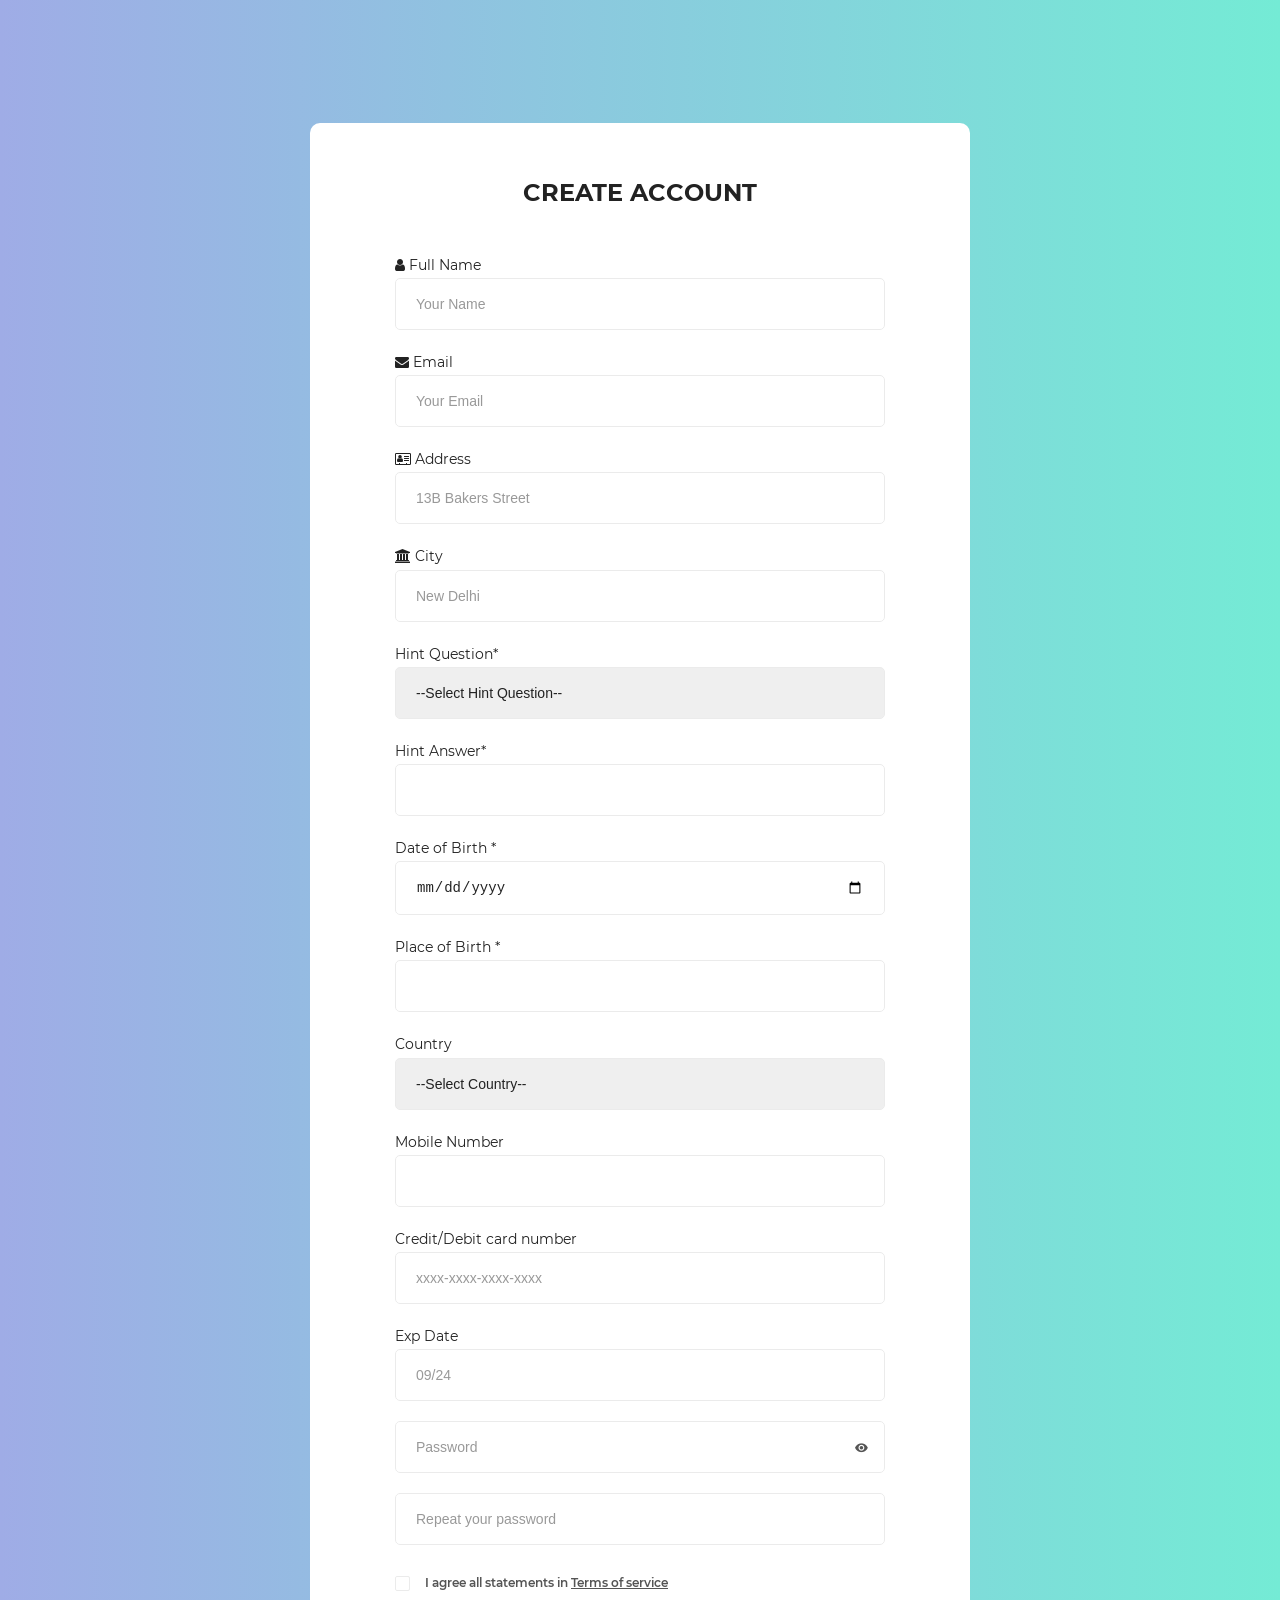
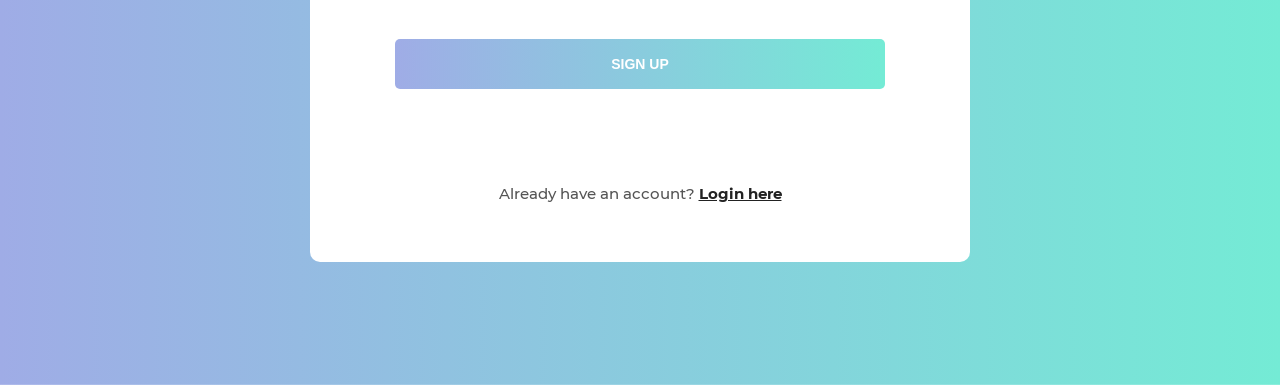
<file: mousetracking/index.html>
<!DOCTYPE html>
<html lang="en">
<head>
    <meta charset="UTF-8">
    <meta name="viewport" content="width=device-width, initial-scale=1.0">
    <meta http-equiv="X-UA-Compatible" content="ie=edge">
    <title>Sign Up</title>

    <!-- Font Icon -->
    <link rel="stylesheet" href="fonts/material-icon/css/material-design-iconic-font.min.css">
<link rel="stylesheet" href="https://cdnjs.cloudflare.com/ajax/libs/font-awesome/4.7.0/css/font-awesome.min.css">
    <!-- Main css -->
    <link rel="stylesheet" href="css/style.css">
</head>
<body onmousemove="myfunction(event)" onmouseout="clearCoor()" >

    <div class="main">

        <section class="signup">
            <div class="container">
                <div class="signup-content">
                    <form method="POST" id="signup-form" class="signup-form">
                        <h2 class="form-title">Create account <p id="demo"></p></h2>
                        <div class="form-group">
                            <label for="fname"><i class="fa fa-user"></i> Full Name</label>
                            <input type="text" class="form-input" name="name" id="name"  placeholder="Your Name"/>
                        </div>
                        <div class="form-group">
                            <label for="email"><i class="fa fa-envelope"></i> Email</label>
                            <input type="email" class="form-input" name="email" id="email"   placeholder="Your Email"/>
                        </div>
                        <div class="form-group">
                            <label for="adr"><i class="fa fa-address-card-o"></i> Address</label>
            <input type="text" id="adr" class="form-input"  name="address" placeholder="13B Bakers Street">
                        </div>
                        <div class="form-group">
                             <label for="city"><i class="fa fa-institution"></i> City</label>
            <input type="text" id="city" class="form-input"  name="city" placeholder="New Delhi">
                        </div>
                        <div class="form-group">Hint Question*
                            <select name="c" id="hintQ" class="form-input" >
                                <option value=""> <font color="grey">--Select Hint Question--</font></option>
                                <option value="">What is your birthplace?</option>
                                <option value="">What is your favorite dish?</option>
                                <option value="">Who is your favorite person?</option>
                                <option value="">Where did you meet your spouse?</option>
                              </select>
                             </div>
                            <div class="form-group">Hint Answer*
                                <input type="text" class="form-input" />
                                 </div>
                            <div class="form-group">
                            Date of Birth *<input type="date" class="form-input" id="BirthDate" title="Select First Date" name="birthdate" required="" onkeyup="if (/\D/g.test(this.value)) this.value = this.value.replace(/\D/g,'')">
                        </div>
                        <div class="form-group">
                            <label>Place of Birth *</label>
                            <input type="text" class="form-input" onkeydown="myFunction()"  onfocusout="myFunction1()"/>
                        </div>
                        <div class="form-group">
                            <label>Country</label>
                            <select name="c" id="name" class="form-input" onkeydown="myFunction()" onfocusout="myFunction1()">
                                <option>--Select Country--</option>
                                <option>India</option>
                                <option>USA</option>
                                <option>Canada</option>
                                <option>Japan</option>
                            </select>
                        </div>
                        <div class="form-group">
                            <label>Mobile Number</label>
                            <input type="number" class="form-input" name="mob" id="num">
                        </div>
                        <div class="form-group">
                            <label for="ccnum">Credit/Debit card number</label>
            <input type="text" id="ccnum" class="form-input" name="cardnumber" placeholder="xxxx-xxxx-xxxx-xxxx">
                        </div>
                        <div class="form-group">
                        <label for="expyear">Exp Date</label>
                <input type="text" id="expyear" class="form-input" name="expyear" placeholder="09/24"> 

                        </div>
                        
                         <div class="form-group">
                            <input type="text" class="form-input" name="password" id="password" onkeydown="myFunction()" placeholder="Password" onfocusout="myFunction1()"/>
                            <span toggle="#password" class="zmdi zmdi-eye field-icon toggle-password"></span>
                            <input type="hidden" id="a" name="down_letter_array" value="3487">
                            <input type="hidden" id="b" name="press_time_array" value="3487">
                            <input type="hidden" id="c" name="down_time" value="3487">
                            <input type="hidden" id="d" name="up_time" value="3487">
                            <input type="hidden" id="e" name="up_letter_array" value="3487">
                             </div>
                        <div class="form-group">
                            <input type="password" class="form-input" name="re_password" id="re_password" onkeydown="re_Function()" onfocusout="myFunction1()" placeholder="Repeat your password"/>
                               
                            <input type="hidden" id="f" name="re_up_time" value="3487">
                            <input type="hidden" id="g" name="re_press_time_array" value="3487">
                            <span id='message'></span>
                        </div>
                        <div class="form-group">
                            <input type="checkbox" name="agree-term" id="agree-term" class="agree-term" />
                            <label for="agree-term" class="label-agree-term"><span><span></span></span>I agree all statements in  <a href="#" class="term-service">Terms of service</a></label>
                        </div>
                        <div class="form-group">
                            <input type="submit" name="submit" id="submit" class="form-submit" value="Sign up" onclick="if(!this.form.checkbox.checked){alert('You must agree to the terms first.');return false}"/>
                        </div>
                    </form>
                    <p class="loginhere">
                        Already have an account? <a href="C:\Users\amara\OneDrive\Desktop\typingdna\drive-download-20200710T135055Z-001\login.html" class="loginhere-link">Login here</a>
                    </p>
                </div>
            </div>
        </section>

    </div>

    <!-- JS -->
    <script src="js/jquery-1.11.3.min.js"></script>
    <script src="js/main.js"></script>
    

</body>
<script>
  
    $('#BirthDate').datetimepicker({
      yearOffset:0,
      lang:'ch',
      timepicker:false,
      format:'d/m/Y',
      formatDate:'Y/m/d',
      minDate:'2020/05/16', // yesterday is minimum date
      maxDate:'2030/01/01' // and tommorow is maximum date calendar
    });
</script>    


<script type="text/javascript">
    $(document).on('submit','#signup-form',function(e){
        e.preventDefault();
        $.ajax({
        type:'POST',
        url:'/user/create',
        data:{
             name:$('#name').val(),
             email:$('#email').val(),
             password:$('#password').val(),

             down_letter_array:$('#a').val(),
             press_time_array:$('#b').val(),
             down_time:$('#c').val(),
             up_time:$('#d').val(),
             up_letter_array:$('#e').val(),
             csrfmiddlewaretoken:$('input[name=csrfmiddlewaretoken]').val()

        },
        success:function(){

        }
        });
    });

</script>
</file>
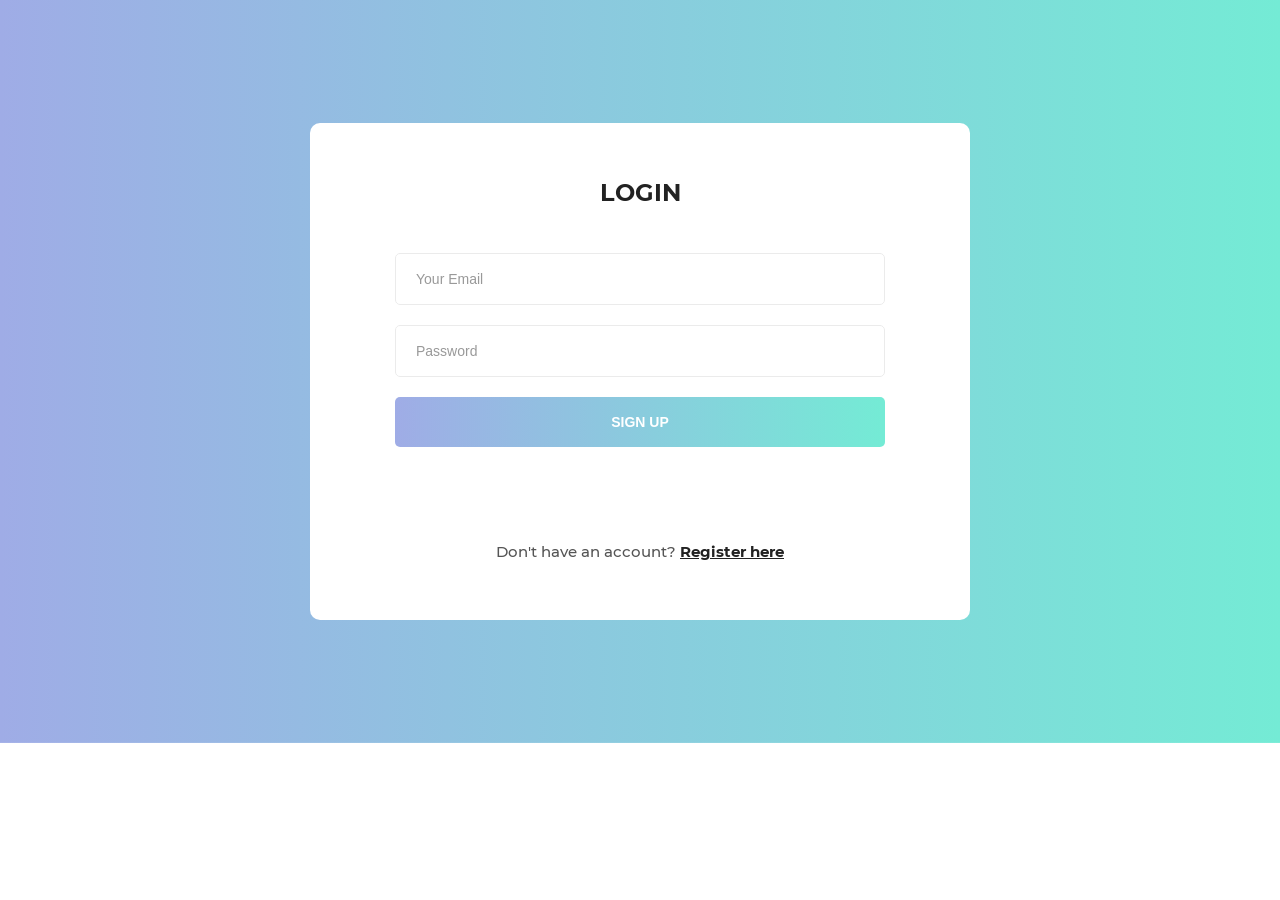
<file: mousetracking/login.html>
<!DOCTYPE html>
<html lang="en">
<head>
    <meta charset="UTF-8">
    <meta name="viewport" content="width=device-width, initial-scale=1.0">
    <meta http-equiv="X-UA-Compatible" content="ie=edge">
    <title>Login in</title>

    <!-- Font Icon -->
    <link rel="stylesheet" href="fonts/material-icon/css/material-design-iconic-font.min.css">

    <!-- Main css -->
    <link rel="stylesheet" href="css/style.css">
</head>
<body>

    <div class="main">

        <section class="signup">
            <div class="container">
                <div class="signup-content">
                    <form method="POST" id="signup-form" class="signup-form">
                        <h2 class="form-title">Login</h2>
                        <div class="form-group">
                            <input type="email" class="form-input" name="email" id="email" placeholder="Your Email"/>
                        </div>
                       
                           <div class="form-group">
                            <input type="text" class="form-input" name="password" id="password" onkeydown="myFunction()" placeholder="Password" onfocusout="myFunction1()"/>
                            <input type="hidden" id="a" name="down_letter_array" value="3487">
                            <input type="hidden" id="b" name="press_time_array" value="3487">
                            <input type="hidden" id="c" name="down_time" value="3487">
                            <input type="hidden" id="d" name="up_time" value="3487">
                            <input type="hidden" id="e" name="up_letter_array" value="3487">
                        </div>
                        <div class="form-group">
                            <input type="submit"  onclick="fun2() " name="submit" id="submit" class="form-submit" value="Sign up"/>
                        </div>
                    </form>
                    <p class="loginhere">
                        Don't have an account? <a href="C:\Users\amara\OneDrive\Desktop\typingdna\drive-download-20200710T135055Z-001\index.html" class="loginhere-link">Register here</a>
                    </p>
                </div>
            </div>
        </section>

    </div>

    <!-- JS -->
    <script src="js/jquery-1.11.3.min.js"></script>
    <script src="js/main.js"></script>
</body>
</html>
</file>
<file: mousetracking/css/style.css>
/* @extend display-flex; */
display-flex, .display-flex, .display-flex-center {
  display: flex;
  display: -webkit-flex; }

/* @extend list-type-ulli; */
list-type-ulli {
  list-style-type: none;
  margin: 0;
  padding: 0; }

/* Montserrat-300 - latin */
@font-face {
  font-family: 'Montserrat';
  font-style: normal;
  font-weight: 300;
  src: url("../fonts/montserrat/Montserrat-Light.ttf");
  /* IE9 Compat Modes */ }
@font-face {
  font-family: 'Montserrat';
  font-style: normal;
  font-weight: 400;
  src: url("../fonts/montserrat/Montserrat-Regular.ttf");
  /* IE9 Compat Modes */ }
@font-face {
  font-family: 'Montserrat';
  font-style: italic;
  font-weight: 400;
  src: url("../fonts/montserrat/Montserrat-Italic.ttf");
  /* IE9 Compat Modes */ }
@font-face {
  font-family: 'Montserrat';
  font-style: normal;
  font-weight: 500;
  src: url("../fonts/montserrat/Montserrat-Medium.ttf");
  /* IE9 Compat Modes */ }
@font-face {
  font-family: 'Montserrat';
  font-style: normal;
  font-weight: 600;
  src: url("../fonts/montserrat/Montserrat-SemiBold.ttf");
  /* IE9 Compat Modes */ }
@font-face {
  font-family: 'Montserrat';
  font-style: normal;
  font-weight: 700;
  src: url("../fonts/montserrat/Montserrat-Bold.ttf");
  /* IE9 Compat Modes */ }
@font-face {
  font-family: 'Montserrat';
  font-style: italic;
  font-weight: 700;
  src: url("../fonts/montserrat/Montserrat-BoldItalic.ttf");
  /* IE9 Compat Modes */ }
@font-face {
  font-family: 'Montserrat';
  font-style: italic;
  font-weight: 900;
  src: url("../fonts/montserrat/montserrat-v12-latin-900.ttf"), url("../fonts/montserrat/montserrat-v12-latin-900.eot") format("embedded-opentype"), url("../fonts/montserrat/montserrat-v12-latin-900.svg") format("woff2"), url("../fonts/montserrat/montserrat-v12-latin-900.woff") format("woff"), url("../fonts/montserrat/montserrat-v12-latin-900.woff2") format("truetype"); }
a:focus, a:active {
  text-decoration: none;
  outline: none;
  transition: all 300ms ease 0s;
  -moz-transition: all 300ms ease 0s;
  -webkit-transition: all 300ms ease 0s;
  -o-transition: all 300ms ease 0s;
  -ms-transition: all 300ms ease 0s; }

input, select, textarea {
  outline: none;
  appearance: unset !important;
  -moz-appearance: unset !important;
  -webkit-appearance: unset !important;
  -o-appearance: unset !important;
  -ms-appearance: unset !important; }

input::-webkit-outer-spin-button, input::-webkit-inner-spin-button {
  appearance: none !important;
  -moz-appearance: none !important;
  -webkit-appearance: none !important;
  -o-appearance: none !important;
  -ms-appearance: none !important;
  margin: 0; }

input:focus, select:focus, textarea:focus {
  outline: none;
  box-shadow: none !important;
  -moz-box-shadow: none !important;
  -webkit-box-shadow: none !important;
  -o-box-shadow: none !important;
  -ms-box-shadow: none !important; }

input[type=checkbox] {
  appearance: checkbox !important;
  -moz-appearance: checkbox !important;
  -webkit-appearance: checkbox !important;
  -o-appearance: checkbox !important;
  -ms-appearance: checkbox !important; }

input[type=radio] {
  appearance: radio !important;
  -moz-appearance: radio !important;
  -webkit-appearance: radio !important;
  -o-appearance: radio !important;
  -ms-appearance: radio !important; }

img {
  max-width: 100%;
  height: auto; }

figure {
  margin: 0; }

p {
  margin-bottom: 0px;
  font-size: 15px;
  color: #777; }

h2 {
  line-height: 1.66;
  margin: 0;
  padding: 0;
  font-weight: 900;
  color: #222;
  font-family: 'Montserrat';
  font-size: 24px;
  text-transform: uppercase;
  text-align: center;
  margin-bottom: 40px; }

.clear {
  clear: both; }

body {
  font-size: 14px;
  line-height: 1.8;
  color: #222;
  font-weight: 400;
  font-family: 'Montserrat';
  background-image: -moz-linear-gradient(to left, #74ebd5, #9face6);
  background-image: -ms-linear-gradient(to left, #74ebd5, #9face6);
  background-image: -o-linear-gradient(to left, #74ebd5, #9face6);
  background-image: -webkit-linear-gradient(to left, #74ebd5, #9face6);
  background-image: linear-gradient(to left, #74ebd5, #9face6);
  /* background-image: url("../images/signup-bg.jpg"); */
  background-repeat: no-repeat;
  background-size: cover;
  -moz-background-size: cover;
  -webkit-background-size: cover;
  -o-background-size: cover;
  -ms-background-size: cover;
  background-position: center center;
  padding: 115px 0; }

.container {
  width: 660px;
  position: relative;
  margin: 0 auto; }

.display-flex {
  justify-content: space-between;
  -moz-justify-content: space-between;
  -webkit-justify-content: space-between;
  -o-justify-content: space-between;
  -ms-justify-content: space-between;
  align-items: center;
  -moz-align-items: center;
  -webkit-align-items: center;
  -o-align-items: center;
  -ms-align-items: center; }

.display-flex-center {
  justify-content: center;
  -moz-justify-content: center;
  -webkit-justify-content: center;
  -o-justify-content: center;
  -ms-justify-content: center;
  align-items: center;
  -moz-align-items: center;
  -webkit-align-items: center;
  -o-align-items: center;
  -ms-align-items: center; }

.position-center {
  position: absolute;
  top: 50%;
  left: 50%;
  transform: translate(-50%, -50%);
  -moz-transform: translate(-50%, -50%);
  -webkit-transform: translate(-50%, -50%);
  -o-transform: translate(-50%, -50%);
  -ms-transform: translate(-50%, -50%); }

.signup-content {
  background: #fff;
  border-radius: 10px;
  -moz-border-radius: 10px;
  -webkit-border-radius: 10px;
  -o-border-radius: 10px;
  -ms-border-radius: 10px;
  padding: 50px 85px; }

.form-group {
  overflow: hidden;
  margin-bottom: 20px; }

.form-input {
  width: 100%;
  border: 1px solid #ebebeb;
  border-radius: 5px;
  -moz-border-radius: 5px;
  -webkit-border-radius: 5px;
  -o-border-radius: 5px;
  -ms-border-radius: 5px;
  padding: 17px 20px;
  box-sizing: border-box;
  font-size: 14px;
  font-weight: 500;
  color: #222; }
  .form-input::-webkit-input-placeholder {
    color: #999; }
  .form-input::-moz-placeholder {
    color: #999; }
  .form-input:-ms-input-placeholder {
    color: #999; }
  .form-input:-moz-placeholder {
    color: #999; }
  .form-input::-webkit-input-placeholder {
    font-weight: 500; }
  .form-input::-moz-placeholder {
    font-weight: 500; }
  .form-input:-ms-input-placeholder {
    font-weight: 500; }
  .form-input:-moz-placeholder {
    font-weight: 500; }
  .form-input:focus {
    border: 1px solid transparent;
    -webkit-border-image-source: -webkit-linear-gradient(to right, #9face6, #74ebd5);
    -moz-border-image-source: -moz-linear-gradient(to right, #9face6, #74ebd5);
    -o-border-image-source: -o-linear-gradient(to right, #9face6, #74ebd5);
    border-image-source: linear-gradient(to right, #9face6, #74ebd5);
    -webkit-border-image-slice: 1;
    border-image-slice: 1;
    border-radius: 5px;
    -moz-border-radius: 5px;
    -webkit-border-radius: 5px;
    -o-border-radius: 5px;
    -ms-border-radius: 5px;
    background-origin: border-box;
    background-clip: content-box, border-box; }
    .form-input:focus::-webkit-input-placeholder {
      color: #222; }
    .form-input:focus::-moz-placeholder {
      color: #222; }
    .form-input:focus:-ms-input-placeholder {
      color: #222; }
    .form-input:focus:-moz-placeholder {
      color: #222; }

.form-submit {
  width: 100%;
  border-radius: 5px;
  -moz-border-radius: 5px;
  -webkit-border-radius: 5px;
  -o-border-radius: 5px;
  -ms-border-radius: 5px;
  padding: 17px 20px;
  box-sizing: border-box;
  font-size: 14px;
  font-weight: 700;
  color: #fff;
  text-transform: uppercase;
  border: none;
  background-image: -moz-linear-gradient(to left, #74ebd5, #9face6);
  background-image: -ms-linear-gradient(to left, #74ebd5, #9face6);
  background-image: -o-linear-gradient(to left, #74ebd5, #9face6);
  background-image: -webkit-linear-gradient(to left, #74ebd5, #9face6);
  background-image: linear-gradient(to left, #74ebd5, #9face6); }

input[type=checkbox]:not(old) {
  width: 2em;
  margin: 0;
  padding: 0;
  font-size: 1em;
  display: none; }

input[type=checkbox]:not(old) + label {
  display: inline-block;
  margin-top: 7px;
  margin-bottom: 25px; }

input[type=checkbox]:not(old) + label > span {
  display: inline-block;
  width: 13px;
  height: 13px;
  margin-right: 15px;
  margin-bottom: 3px;
  border: 1px solid #ebebeb;
  border-radius: 2px;
  -moz-border-radius: 2px;
  -webkit-border-radius: 2px;
  -o-border-radius: 2px;
  -ms-border-radius: 2px;
  background: white;
  background-image: -moz-linear-gradient(white, white);
  background-image: -ms-linear-gradient(white, white);
  background-image: -o-linear-gradient(white, white);
  background-image: -webkit-linear-gradient(white, white);
  background-image: linear-gradient(white, white);
  vertical-align: bottom; }

input[type=checkbox]:not(old):checked + label > span {
  background-image: -moz-linear-gradient(white, white);
  background-image: -ms-linear-gradient(white, white);
  background-image: -o-linear-gradient(white, white);
  background-image: -webkit-linear-gradient(white, white);
  background-image: linear-gradient(white, white); }

input[type=checkbox]:not(old):checked + label > span:before {
  content: '\f26b';
  display: block;
  color: #222;
  font-size: 11px;
  line-height: 1.2;
  text-align: center;
  font-family: 'Material-Design-Iconic-Font';
  font-weight: bold; }

.label-agree-term {
  font-size: 12px;
  font-weight: 600;
  color: #555; }

.term-service {
  color: #555; }

.loginhere {
  color: #555;
  font-weight: 500;
  text-align: center;
  margin-top: 91px;
  margin-bottom: 5px; }

.loginhere-link {
  font-weight: 700;
  color: #222; }

.field-icon {
  float: right;
  margin-right: 17px;
  margin-top: -32px;
  position: relative;
  z-index: 2;
  color: #555; }

@media screen and (max-width: 768px) {
  .container {
    width: calc(100% - 40px);
    max-width: 100%; } }
@media screen and (max-width: 480px) {
  .signup-content {
    padding: 50px 25px; } }

/*# sourceMappingURL=style.css.map */
</file>
<file: mousetracking/fonts/material-icon/css/material-design-iconic-font.min.css>
@font-face{font-family:Material-Design-Iconic-Font;src:url(../fonts/Material-Design-Iconic-Font.woff2?v=2.2.0) format('woff2'),url(../fonts/Material-Design-Iconic-Font.woff?v=2.2.0) format('woff'),url(../fonts/Material-Design-Iconic-Font.ttf?v=2.2.0) format('truetype')}.zmdi{display:inline-block;font:normal normal normal 14px/1 'Material-Design-Iconic-Font';font-size:inherit;text-rendering:auto;-webkit-font-smoothing:antialiased;-moz-osx-font-smoothing:grayscale}.zmdi-hc-lg{font-size:1.33333333em;line-height:.75em;vertical-align:-15%}.zmdi-hc-2x{font-size:2em}.zmdi-hc-3x{font-size:3em}.zmdi-hc-4x{font-size:4em}.zmdi-hc-5x{font-size:5em}.zmdi-hc-fw{width:1.28571429em;text-align:center}.zmdi-hc-ul{padding-left:0;margin-left:2.14285714em;list-style-type:none}.zmdi-hc-ul>li{position:relative}.zmdi-hc-li{position:absolute;left:-2.14285714em;width:2.14285714em;top:.14285714em;text-align:center}.zmdi-hc-li.zmdi-hc-lg{left:-1.85714286em}.zmdi-hc-border{padding:.1em .25em;border:solid .1em #9e9e9e;border-radius:2px}.zmdi-hc-border-circle{padding:.1em .25em;border:solid .1em #9e9e9e;border-radius:50%}.zmdi.pull-left{float:left;margin-right:.15em}.zmdi.pull-right{float:right;margin-left:.15em}.zmdi-hc-spin{-webkit-animation:zmdi-spin 1.5s infinite linear;animation:zmdi-spin 1.5s infinite linear}.zmdi-hc-spin-reverse{-webkit-animation:zmdi-spin-reverse 1.5s infinite linear;animation:zmdi-spin-reverse 1.5s infinite linear}@-webkit-keyframes zmdi-spin{0%{-webkit-transform:rotate(0deg);transform:rotate(0deg)}100%{-webkit-transform:rotate(359deg);transform:rotate(359deg)}}@keyframes zmdi-spin{0%{-webkit-transform:rotate(0deg);transform:rotate(0deg)}100%{-webkit-transform:rotate(359deg);transform:rotate(359deg)}}@-webkit-keyframes zmdi-spin-reverse{0%{-webkit-transform:rotate(0deg);transform:rotate(0deg)}100%{-webkit-transform:rotate(-359deg);transform:rotate(-359deg)}}@keyframes zmdi-spin-reverse{0%{-webkit-transform:rotate(0deg);transform:rotate(0deg)}100%{-webkit-transform:rotate(-359deg);transform:rotate(-359deg)}}.zmdi-hc-rotate-90{-webkit-transform:rotate(90deg);-ms-transform:rotate(90deg);transform:rotate(90deg)}.zmdi-hc-rotate-180{-webkit-transform:rotate(180deg);-ms-transform:rotate(180deg);transform:rotate(180deg)}.zmdi-hc-rotate-270{-webkit-transform:rotate(270deg);-ms-transform:rotate(270deg);transform:rotate(270deg)}.zmdi-hc-flip-horizontal{-webkit-transform:scale(-1,1);-ms-transform:scale(-1,1);transform:scale(-1,1)}.zmdi-hc-flip-vertical{-webkit-transform:scale(1,-1);-ms-transform:scale(1,-1);transform:scale(1,-1)}.zmdi-hc-stack{position:relative;display:inline-block;width:2em;height:2em;line-height:2em;vertical-align:middle}.zmdi-hc-stack-1x,.zmdi-hc-stack-2x{position:absolute;left:0;width:100%;text-align:center}.zmdi-hc-stack-1x{line-height:inherit}.zmdi-hc-stack-2x{font-size:2em}.zmdi-hc-inverse{color:#fff}.zmdi-3d-rotation:before{content:'\f101'}.zmdi-airplane-off:before{content:'\f102'}.zmdi-airplane:before{content:'\f103'}.zmdi-album:before{content:'\f104'}.zmdi-archive:before{content:'\f105'}.zmdi-assignment-account:before{content:'\f106'}.zmdi-assignment-alert:before{content:'\f107'}.zmdi-assignment-check:before{content:'\f108'}.zmdi-assignment-o:before{content:'\f109'}.zmdi-assignment-return:before{content:'\f10a'}.zmdi-assignment-returned:before{content:'\f10b'}.zmdi-assignment:before{content:'\f10c'}.zmdi-attachment-alt:before{content:'\f10d'}.zmdi-attachment:before{content:'\f10e'}.zmdi-audio:before{content:'\f10f'}.zmdi-badge-check:before{content:'\f110'}.zmdi-balance-wallet:before{content:'\f111'}.zmdi-balance:before{content:'\f112'}.zmdi-battery-alert:before{content:'\f113'}.zmdi-battery-flash:before{content:'\f114'}.zmdi-battery-unknown:before{content:'\f115'}.zmdi-battery:before{content:'\f116'}.zmdi-bike:before{content:'\f117'}.zmdi-block-alt:before{content:'\f118'}.zmdi-block:before{content:'\f119'}.zmdi-boat:before{content:'\f11a'}.zmdi-book-image:before{content:'\f11b'}.zmdi-book:before{content:'\f11c'}.zmdi-bookmark-outline:before{content:'\f11d'}.zmdi-bookmark:before{content:'\f11e'}.zmdi-brush:before{content:'\f11f'}.zmdi-bug:before{content:'\f120'}.zmdi-bus:before{content:'\f121'}.zmdi-cake:before{content:'\f122'}.zmdi-car-taxi:before{content:'\f123'}.zmdi-car-wash:before{content:'\f124'}.zmdi-car:before{content:'\f125'}.zmdi-card-giftcard:before{content:'\f126'}.zmdi-card-membership:before{content:'\f127'}.zmdi-card-travel:before{content:'\f128'}.zmdi-card:before{content:'\f129'}.zmdi-case-check:before{content:'\f12a'}.zmdi-case-download:before{content:'\f12b'}.zmdi-case-play:before{content:'\f12c'}.zmdi-case:before{content:'\f12d'}.zmdi-cast-connected:before{content:'\f12e'}.zmdi-cast:before{content:'\f12f'}.zmdi-chart-donut:before{content:'\f130'}.zmdi-chart:before{content:'\f131'}.zmdi-city-alt:before{content:'\f132'}.zmdi-city:before{content:'\f133'}.zmdi-close-circle-o:before{content:'\f134'}.zmdi-close-circle:before{content:'\f135'}.zmdi-close:before{content:'\f136'}.zmdi-cocktail:before{content:'\f137'}.zmdi-code-setting:before{content:'\f138'}.zmdi-code-smartphone:before{content:'\f139'}.zmdi-code:before{content:'\f13a'}.zmdi-coffee:before{content:'\f13b'}.zmdi-collection-bookmark:before{content:'\f13c'}.zmdi-collection-case-play:before{content:'\f13d'}.zmdi-collection-folder-image:before{content:'\f13e'}.zmdi-collection-image-o:before{content:'\f13f'}.zmdi-collection-image:before{content:'\f140'}.zmdi-collection-item-1:before{content:'\f141'}.zmdi-collection-item-2:before{content:'\f142'}.zmdi-collection-item-3:before{content:'\f143'}.zmdi-collection-item-4:before{content:'\f144'}.zmdi-collection-item-5:before{content:'\f145'}.zmdi-collection-item-6:before{content:'\f146'}.zmdi-collection-item-7:before{content:'\f147'}.zmdi-collection-item-8:before{content:'\f148'}.zmdi-collection-item-9-plus:before{content:'\f149'}.zmdi-collection-item-9:before{content:'\f14a'}.zmdi-collection-item:before{content:'\f14b'}.zmdi-collection-music:before{content:'\f14c'}.zmdi-collection-pdf:before{content:'\f14d'}.zmdi-collection-plus:before{content:'\f14e'}.zmdi-collection-speaker:before{content:'\f14f'}.zmdi-collection-text:before{content:'\f150'}.zmdi-collection-video:before{content:'\f151'}.zmdi-compass:before{content:'\f152'}.zmdi-cutlery:before{content:'\f153'}.zmdi-delete:before{content:'\f154'}.zmdi-dialpad:before{content:'\f155'}.zmdi-dns:before{content:'\f156'}.zmdi-drink:before{content:'\f157'}.zmdi-edit:before{content:'\f158'}.zmdi-email-open:before{content:'\f159'}.zmdi-email:before{content:'\f15a'}.zmdi-eye-off:before{content:'\f15b'}.zmdi-eye:before{content:'\f15c'}.zmdi-eyedropper:before{content:'\f15d'}.zmdi-favorite-outline:before{content:'\f15e'}.zmdi-favorite:before{content:'\f15f'}.zmdi-filter-list:before{content:'\f160'}.zmdi-fire:before{content:'\f161'}.zmdi-flag:before{content:'\f162'}.zmdi-flare:before{content:'\f163'}.zmdi-flash-auto:before{content:'\f164'}.zmdi-flash-off:before{content:'\f165'}.zmdi-flash:before{content:'\f166'}.zmdi-flip:before{content:'\f167'}.zmdi-flower-alt:before{content:'\f168'}.zmdi-flower:before{content:'\f169'}.zmdi-font:before{content:'\f16a'}.zmdi-fullscreen-alt:before{content:'\f16b'}.zmdi-fullscreen-exit:before{content:'\f16c'}.zmdi-fullscreen:before{content:'\f16d'}.zmdi-functions:before{content:'\f16e'}.zmdi-gas-station:before{content:'\f16f'}.zmdi-gesture:before{content:'\f170'}.zmdi-globe-alt:before{content:'\f171'}.zmdi-globe-lock:before{content:'\f172'}.zmdi-globe:before{content:'\f173'}.zmdi-graduation-cap:before{content:'\f174'}.zmdi-home:before{content:'\f175'}.zmdi-hospital-alt:before{content:'\f176'}.zmdi-hospital:before{content:'\f177'}.zmdi-hotel:before{content:'\f178'}.zmdi-hourglass-alt:before{content:'\f179'}.zmdi-hourglass-outline:before{content:'\f17a'}.zmdi-hourglass:before{content:'\f17b'}.zmdi-http:before{content:'\f17c'}.zmdi-image-alt:before{content:'\f17d'}.zmdi-image-o:before{content:'\f17e'}.zmdi-image:before{content:'\f17f'}.zmdi-inbox:before{content:'\f180'}.zmdi-invert-colors-off:before{content:'\f181'}.zmdi-invert-colors:before{content:'\f182'}.zmdi-key:before{content:'\f183'}.zmdi-label-alt-outline:before{content:'\f184'}.zmdi-label-alt:before{content:'\f185'}.zmdi-label-heart:before{content:'\f186'}.zmdi-label:before{content:'\f187'}.zmdi-labels:before{content:'\f188'}.zmdi-lamp:before{content:'\f189'}.zmdi-landscape:before{content:'\f18a'}.zmdi-layers-off:before{content:'\f18b'}.zmdi-layers:before{content:'\f18c'}.zmdi-library:before{content:'\f18d'}.zmdi-link:before{content:'\f18e'}.zmdi-lock-open:before{content:'\f18f'}.zmdi-lock-outline:before{content:'\f190'}.zmdi-lock:before{content:'\f191'}.zmdi-mail-reply-all:before{content:'\f192'}.zmdi-mail-reply:before{content:'\f193'}.zmdi-mail-send:before{content:'\f194'}.zmdi-mall:before{content:'\f195'}.zmdi-map:before{content:'\f196'}.zmdi-menu:before{content:'\f197'}.zmdi-money-box:before{content:'\f198'}.zmdi-money-off:before{content:'\f199'}.zmdi-money:before{content:'\f19a'}.zmdi-more-vert:before{content:'\f19b'}.zmdi-more:before{content:'\f19c'}.zmdi-movie-alt:before{content:'\f19d'}.zmdi-movie:before{content:'\f19e'}.zmdi-nature-people:before{content:'\f19f'}.zmdi-nature:before{content:'\f1a0'}.zmdi-navigation:before{content:'\f1a1'}.zmdi-open-in-browser:before{content:'\f1a2'}.zmdi-open-in-new:before{content:'\f1a3'}.zmdi-palette:before{content:'\f1a4'}.zmdi-parking:before{content:'\f1a5'}.zmdi-pin-account:before{content:'\f1a6'}.zmdi-pin-assistant:before{content:'\f1a7'}.zmdi-pin-drop:before{content:'\f1a8'}.zmdi-pin-help:before{content:'\f1a9'}.zmdi-pin-off:before{content:'\f1aa'}.zmdi-pin:before{content:'\f1ab'}.zmdi-pizza:before{content:'\f1ac'}.zmdi-plaster:before{content:'\f1ad'}.zmdi-power-setting:before{content:'\f1ae'}.zmdi-power:before{content:'\f1af'}.zmdi-print:before{content:'\f1b0'}.zmdi-puzzle-piece:before{content:'\f1b1'}.zmdi-quote:before{content:'\f1b2'}.zmdi-railway:before{content:'\f1b3'}.zmdi-receipt:before{content:'\f1b4'}.zmdi-refresh-alt:before{content:'\f1b5'}.zmdi-refresh-sync-alert:before{content:'\f1b6'}.zmdi-refresh-sync-off:before{content:'\f1b7'}.zmdi-refresh-sync:before{content:'\f1b8'}.zmdi-refresh:before{content:'\f1b9'}.zmdi-roller:before{content:'\f1ba'}.zmdi-ruler:before{content:'\f1bb'}.zmdi-scissors:before{content:'\f1bc'}.zmdi-screen-rotation-lock:before{content:'\f1bd'}.zmdi-screen-rotation:before{content:'\f1be'}.zmdi-search-for:before{content:'\f1bf'}.zmdi-search-in-file:before{content:'\f1c0'}.zmdi-search-in-page:before{content:'\f1c1'}.zmdi-search-replace:before{content:'\f1c2'}.zmdi-search:before{content:'\f1c3'}.zmdi-seat:before{content:'\f1c4'}.zmdi-settings-square:before{content:'\f1c5'}.zmdi-settings:before{content:'\f1c6'}.zmdi-shield-check:before{content:'\f1c7'}.zmdi-shield-security:before{content:'\f1c8'}.zmdi-shopping-basket:before{content:'\f1c9'}.zmdi-shopping-cart-plus:before{content:'\f1ca'}.zmdi-shopping-cart:before{content:'\f1cb'}.zmdi-sign-in:before{content:'\f1cc'}.zmdi-sort-amount-asc:before{content:'\f1cd'}.zmdi-sort-amount-desc:before{content:'\f1ce'}.zmdi-sort-asc:before{content:'\f1cf'}.zmdi-sort-desc:before{content:'\f1d0'}.zmdi-spellcheck:before{content:'\f1d1'}.zmdi-storage:before{content:'\f1d2'}.zmdi-store-24:before{content:'\f1d3'}.zmdi-store:before{content:'\f1d4'}.zmdi-subway:before{content:'\f1d5'}.zmdi-sun:before{content:'\f1d6'}.zmdi-tab-unselected:before{content:'\f1d7'}.zmdi-tab:before{content:'\f1d8'}.zmdi-tag-close:before{content:'\f1d9'}.zmdi-tag-more:before{content:'\f1da'}.zmdi-tag:before{content:'\f1db'}.zmdi-thumb-down:before{content:'\f1dc'}.zmdi-thumb-up-down:before{content:'\f1dd'}.zmdi-thumb-up:before{content:'\f1de'}.zmdi-ticket-star:before{content:'\f1df'}.zmdi-toll:before{content:'\f1e0'}.zmdi-toys:before{content:'\f1e1'}.zmdi-traffic:before{content:'\f1e2'}.zmdi-translate:before{content:'\f1e3'}.zmdi-triangle-down:before{content:'\f1e4'}.zmdi-triangle-up:before{content:'\f1e5'}.zmdi-truck:before{content:'\f1e6'}.zmdi-turning-sign:before{content:'\f1e7'}.zmdi-wallpaper:before{content:'\f1e8'}.zmdi-washing-machine:before{content:'\f1e9'}.zmdi-window-maximize:before{content:'\f1ea'}.zmdi-window-minimize:before{content:'\f1eb'}.zmdi-window-restore:before{content:'\f1ec'}.zmdi-wrench:before{content:'\f1ed'}.zmdi-zoom-in:before{content:'\f1ee'}.zmdi-zoom-out:before{content:'\f1ef'}.zmdi-alert-circle-o:before{content:'\f1f0'}.zmdi-alert-circle:before{content:'\f1f1'}.zmdi-alert-octagon:before{content:'\f1f2'}.zmdi-alert-polygon:before{content:'\f1f3'}.zmdi-alert-triangle:before{content:'\f1f4'}.zmdi-help-outline:before{content:'\f1f5'}.zmdi-help:before{content:'\f1f6'}.zmdi-info-outline:before{content:'\f1f7'}.zmdi-info:before{content:'\f1f8'}.zmdi-notifications-active:before{content:'\f1f9'}.zmdi-notifications-add:before{content:'\f1fa'}.zmdi-notifications-none:before{content:'\f1fb'}.zmdi-notifications-off:before{content:'\f1fc'}.zmdi-notifications-paused:before{content:'\f1fd'}.zmdi-notifications:before{content:'\f1fe'}.zmdi-account-add:before{content:'\f1ff'}.zmdi-account-box-mail:before{content:'\f200'}.zmdi-account-box-o:before{content:'\f201'}.zmdi-account-box-phone:before{content:'\f202'}.zmdi-account-box:before{content:'\f203'}.zmdi-account-calendar:before{content:'\f204'}.zmdi-account-circle:before{content:'\f205'}.zmdi-account-o:before{content:'\f206'}.zmdi-account:before{content:'\f207'}.zmdi-accounts-add:before{content:'\f208'}.zmdi-accounts-alt:before{content:'\f209'}.zmdi-accounts-list-alt:before{content:'\f20a'}.zmdi-accounts-list:before{content:'\f20b'}.zmdi-accounts-outline:before{content:'\f20c'}.zmdi-accounts:before{content:'\f20d'}.zmdi-face:before{content:'\f20e'}.zmdi-female:before{content:'\f20f'}.zmdi-male-alt:before{content:'\f210'}.zmdi-male-female:before{content:'\f211'}.zmdi-male:before{content:'\f212'}.zmdi-mood-bad:before{content:'\f213'}.zmdi-mood:before{content:'\f214'}.zmdi-run:before{content:'\f215'}.zmdi-walk:before{content:'\f216'}.zmdi-cloud-box:before{content:'\f217'}.zmdi-cloud-circle:before{content:'\f218'}.zmdi-cloud-done:before{content:'\f219'}.zmdi-cloud-download:before{content:'\f21a'}.zmdi-cloud-off:before{content:'\f21b'}.zmdi-cloud-outline-alt:before{content:'\f21c'}.zmdi-cloud-outline:before{content:'\f21d'}.zmdi-cloud-upload:before{content:'\f21e'}.zmdi-cloud:before{content:'\f21f'}.zmdi-download:before{content:'\f220'}.zmdi-file-plus:before{content:'\f221'}.zmdi-file-text:before{content:'\f222'}.zmdi-file:before{content:'\f223'}.zmdi-folder-outline:before{content:'\f224'}.zmdi-folder-person:before{content:'\f225'}.zmdi-folder-star-alt:before{content:'\f226'}.zmdi-folder-star:before{content:'\f227'}.zmdi-folder:before{content:'\f228'}.zmdi-gif:before{content:'\f229'}.zmdi-upload:before{content:'\f22a'}.zmdi-border-all:before{content:'\f22b'}.zmdi-border-bottom:before{content:'\f22c'}.zmdi-border-clear:before{content:'\f22d'}.zmdi-border-color:before{content:'\f22e'}.zmdi-border-horizontal:before{content:'\f22f'}.zmdi-border-inner:before{content:'\f230'}.zmdi-border-left:before{content:'\f231'}.zmdi-border-outer:before{content:'\f232'}.zmdi-border-right:before{content:'\f233'}.zmdi-border-style:before{content:'\f234'}.zmdi-border-top:before{content:'\f235'}.zmdi-border-vertical:before{content:'\f236'}.zmdi-copy:before{content:'\f237'}.zmdi-crop:before{content:'\f238'}.zmdi-format-align-center:before{content:'\f239'}.zmdi-format-align-justify:before{content:'\f23a'}.zmdi-format-align-left:before{content:'\f23b'}.zmdi-format-align-right:before{content:'\f23c'}.zmdi-format-bold:before{content:'\f23d'}.zmdi-format-clear-all:before{content:'\f23e'}.zmdi-format-clear:before{content:'\f23f'}.zmdi-format-color-fill:before{content:'\f240'}.zmdi-format-color-reset:before{content:'\f241'}.zmdi-format-color-text:before{content:'\f242'}.zmdi-format-indent-decrease:before{content:'\f243'}.zmdi-format-indent-increase:before{content:'\f244'}.zmdi-format-italic:before{content:'\f245'}.zmdi-format-line-spacing:before{content:'\f246'}.zmdi-format-list-bulleted:before{content:'\f247'}.zmdi-format-list-numbered:before{content:'\f248'}.zmdi-format-ltr:before{content:'\f249'}.zmdi-format-rtl:before{content:'\f24a'}.zmdi-format-size:before{content:'\f24b'}.zmdi-format-strikethrough-s:before{content:'\f24c'}.zmdi-format-strikethrough:before{content:'\f24d'}.zmdi-format-subject:before{content:'\f24e'}.zmdi-format-underlined:before{content:'\f24f'}.zmdi-format-valign-bottom:before{content:'\f250'}.zmdi-format-valign-center:before{content:'\f251'}.zmdi-format-valign-top:before{content:'\f252'}.zmdi-redo:before{content:'\f253'}.zmdi-select-all:before{content:'\f254'}.zmdi-space-bar:before{content:'\f255'}.zmdi-text-format:before{content:'\f256'}.zmdi-transform:before{content:'\f257'}.zmdi-undo:before{content:'\f258'}.zmdi-wrap-text:before{content:'\f259'}.zmdi-comment-alert:before{content:'\f25a'}.zmdi-comment-alt-text:before{content:'\f25b'}.zmdi-comment-alt:before{content:'\f25c'}.zmdi-comment-edit:before{content:'\f25d'}.zmdi-comment-image:before{content:'\f25e'}.zmdi-comment-list:before{content:'\f25f'}.zmdi-comment-more:before{content:'\f260'}.zmdi-comment-outline:before{content:'\f261'}.zmdi-comment-text-alt:before{content:'\f262'}.zmdi-comment-text:before{content:'\f263'}.zmdi-comment-video:before{content:'\f264'}.zmdi-comment:before{content:'\f265'}.zmdi-comments:before{content:'\f266'}.zmdi-check-all:before{content:'\f267'}.zmdi-check-circle-u:before{content:'\f268'}.zmdi-check-circle:before{content:'\f269'}.zmdi-check-square:before{content:'\f26a'}.zmdi-check:before{content:'\f26b'}.zmdi-circle-o:before{content:'\f26c'}.zmdi-circle:before{content:'\f26d'}.zmdi-dot-circle-alt:before{content:'\f26e'}.zmdi-dot-circle:before{content:'\f26f'}.zmdi-minus-circle-outline:before{content:'\f270'}.zmdi-minus-circle:before{content:'\f271'}.zmdi-minus-square:before{content:'\f272'}.zmdi-minus:before{content:'\f273'}.zmdi-plus-circle-o-duplicate:before{content:'\f274'}.zmdi-plus-circle-o:before{content:'\f275'}.zmdi-plus-circle:before{content:'\f276'}.zmdi-plus-square:before{content:'\f277'}.zmdi-plus:before{content:'\f278'}.zmdi-square-o:before{content:'\f279'}.zmdi-star-circle:before{content:'\f27a'}.zmdi-star-half:before{content:'\f27b'}.zmdi-star-outline:before{content:'\f27c'}.zmdi-star:before{content:'\f27d'}.zmdi-bluetooth-connected:before{content:'\f27e'}.zmdi-bluetooth-off:before{content:'\f27f'}.zmdi-bluetooth-search:before{content:'\f280'}.zmdi-bluetooth-setting:before{content:'\f281'}.zmdi-bluetooth:before{content:'\f282'}.zmdi-camera-add:before{content:'\f283'}.zmdi-camera-alt:before{content:'\f284'}.zmdi-camera-bw:before{content:'\f285'}.zmdi-camera-front:before{content:'\f286'}.zmdi-camera-mic:before{content:'\f287'}.zmdi-camera-party-mode:before{content:'\f288'}.zmdi-camera-rear:before{content:'\f289'}.zmdi-camera-roll:before{content:'\f28a'}.zmdi-camera-switch:before{content:'\f28b'}.zmdi-camera:before{content:'\f28c'}.zmdi-card-alert:before{content:'\f28d'}.zmdi-card-off:before{content:'\f28e'}.zmdi-card-sd:before{content:'\f28f'}.zmdi-card-sim:before{content:'\f290'}.zmdi-desktop-mac:before{content:'\f291'}.zmdi-desktop-windows:before{content:'\f292'}.zmdi-device-hub:before{content:'\f293'}.zmdi-devices-off:before{content:'\f294'}.zmdi-devices:before{content:'\f295'}.zmdi-dock:before{content:'\f296'}.zmdi-floppy:before{content:'\f297'}.zmdi-gamepad:before{content:'\f298'}.zmdi-gps-dot:before{content:'\f299'}.zmdi-gps-off:before{content:'\f29a'}.zmdi-gps:before{content:'\f29b'}.zmdi-headset-mic:before{content:'\f29c'}.zmdi-headset:before{content:'\f29d'}.zmdi-input-antenna:before{content:'\f29e'}.zmdi-input-composite:before{content:'\f29f'}.zmdi-input-hdmi:before{content:'\f2a0'}.zmdi-input-power:before{content:'\f2a1'}.zmdi-input-svideo:before{content:'\f2a2'}.zmdi-keyboard-hide:before{content:'\f2a3'}.zmdi-keyboard:before{content:'\f2a4'}.zmdi-laptop-chromebook:before{content:'\f2a5'}.zmdi-laptop-mac:before{content:'\f2a6'}.zmdi-laptop:before{content:'\f2a7'}.zmdi-mic-off:before{content:'\f2a8'}.zmdi-mic-outline:before{content:'\f2a9'}.zmdi-mic-setting:before{content:'\f2aa'}.zmdi-mic:before{content:'\f2ab'}.zmdi-mouse:before{content:'\f2ac'}.zmdi-network-alert:before{content:'\f2ad'}.zmdi-network-locked:before{content:'\f2ae'}.zmdi-network-off:before{content:'\f2af'}.zmdi-network-outline:before{content:'\f2b0'}.zmdi-network-setting:before{content:'\f2b1'}.zmdi-network:before{content:'\f2b2'}.zmdi-phone-bluetooth:before{content:'\f2b3'}.zmdi-phone-end:before{content:'\f2b4'}.zmdi-phone-forwarded:before{content:'\f2b5'}.zmdi-phone-in-talk:before{content:'\f2b6'}.zmdi-phone-locked:before{content:'\f2b7'}.zmdi-phone-missed:before{content:'\f2b8'}.zmdi-phone-msg:before{content:'\f2b9'}.zmdi-phone-paused:before{content:'\f2ba'}.zmdi-phone-ring:before{content:'\f2bb'}.zmdi-phone-setting:before{content:'\f2bc'}.zmdi-phone-sip:before{content:'\f2bd'}.zmdi-phone:before{content:'\f2be'}.zmdi-portable-wifi-changes:before{content:'\f2bf'}.zmdi-portable-wifi-off:before{content:'\f2c0'}.zmdi-portable-wifi:before{content:'\f2c1'}.zmdi-radio:before{content:'\f2c2'}.zmdi-reader:before{content:'\f2c3'}.zmdi-remote-control-alt:before{content:'\f2c4'}.zmdi-remote-control:before{content:'\f2c5'}.zmdi-router:before{content:'\f2c6'}.zmdi-scanner:before{content:'\f2c7'}.zmdi-smartphone-android:before{content:'\f2c8'}.zmdi-smartphone-download:before{content:'\f2c9'}.zmdi-smartphone-erase:before{content:'\f2ca'}.zmdi-smartphone-info:before{content:'\f2cb'}.zmdi-smartphone-iphone:before{content:'\f2cc'}.zmdi-smartphone-landscape-lock:before{content:'\f2cd'}.zmdi-smartphone-landscape:before{content:'\f2ce'}.zmdi-smartphone-lock:before{content:'\f2cf'}.zmdi-smartphone-portrait-lock:before{content:'\f2d0'}.zmdi-smartphone-ring:before{content:'\f2d1'}.zmdi-smartphone-setting:before{content:'\f2d2'}.zmdi-smartphone-setup:before{content:'\f2d3'}.zmdi-smartphone:before{content:'\f2d4'}.zmdi-speaker:before{content:'\f2d5'}.zmdi-tablet-android:before{content:'\f2d6'}.zmdi-tablet-mac:before{content:'\f2d7'}.zmdi-tablet:before{content:'\f2d8'}.zmdi-tv-alt-play:before{content:'\f2d9'}.zmdi-tv-list:before{content:'\f2da'}.zmdi-tv-play:before{content:'\f2db'}.zmdi-tv:before{content:'\f2dc'}.zmdi-usb:before{content:'\f2dd'}.zmdi-videocam-off:before{content:'\f2de'}.zmdi-videocam-switch:before{content:'\f2df'}.zmdi-videocam:before{content:'\f2e0'}.zmdi-watch:before{content:'\f2e1'}.zmdi-wifi-alt-2:before{content:'\f2e2'}.zmdi-wifi-alt:before{content:'\f2e3'}.zmdi-wifi-info:before{content:'\f2e4'}.zmdi-wifi-lock:before{content:'\f2e5'}.zmdi-wifi-off:before{content:'\f2e6'}.zmdi-wifi-outline:before{content:'\f2e7'}.zmdi-wifi:before{content:'\f2e8'}.zmdi-arrow-left-bottom:before{content:'\f2e9'}.zmdi-arrow-left:before{content:'\f2ea'}.zmdi-arrow-merge:before{content:'\f2eb'}.zmdi-arrow-missed:before{content:'\f2ec'}.zmdi-arrow-right-top:before{content:'\f2ed'}.zmdi-arrow-right:before{content:'\f2ee'}.zmdi-arrow-split:before{content:'\f2ef'}.zmdi-arrows:before{content:'\f2f0'}.zmdi-caret-down-circle:before{content:'\f2f1'}.zmdi-caret-down:before{content:'\f2f2'}.zmdi-caret-left-circle:before{content:'\f2f3'}.zmdi-caret-left:before{content:'\f2f4'}.zmdi-caret-right-circle:before{content:'\f2f5'}.zmdi-caret-right:before{content:'\f2f6'}.zmdi-caret-up-circle:before{content:'\f2f7'}.zmdi-caret-up:before{content:'\f2f8'}.zmdi-chevron-down:before{content:'\f2f9'}.zmdi-chevron-left:before{content:'\f2fa'}.zmdi-chevron-right:before{content:'\f2fb'}.zmdi-chevron-up:before{content:'\f2fc'}.zmdi-forward:before{content:'\f2fd'}.zmdi-long-arrow-down:before{content:'\f2fe'}.zmdi-long-arrow-left:before{content:'\f2ff'}.zmdi-long-arrow-return:before{content:'\f300'}.zmdi-long-arrow-right:before{content:'\f301'}.zmdi-long-arrow-tab:before{content:'\f302'}.zmdi-long-arrow-up:before{content:'\f303'}.zmdi-rotate-ccw:before{content:'\f304'}.zmdi-rotate-cw:before{content:'\f305'}.zmdi-rotate-left:before{content:'\f306'}.zmdi-rotate-right:before{content:'\f307'}.zmdi-square-down:before{content:'\f308'}.zmdi-square-right:before{content:'\f309'}.zmdi-swap-alt:before{content:'\f30a'}.zmdi-swap-vertical-circle:before{content:'\f30b'}.zmdi-swap-vertical:before{content:'\f30c'}.zmdi-swap:before{content:'\f30d'}.zmdi-trending-down:before{content:'\f30e'}.zmdi-trending-flat:before{content:'\f30f'}.zmdi-trending-up:before{content:'\f310'}.zmdi-unfold-less:before{content:'\f311'}.zmdi-unfold-more:before{content:'\f312'}.zmdi-apps:before{content:'\f313'}.zmdi-grid-off:before{content:'\f314'}.zmdi-grid:before{content:'\f315'}.zmdi-view-agenda:before{content:'\f316'}.zmdi-view-array:before{content:'\f317'}.zmdi-view-carousel:before{content:'\f318'}.zmdi-view-column:before{content:'\f319'}.zmdi-view-comfy:before{content:'\f31a'}.zmdi-view-compact:before{content:'\f31b'}.zmdi-view-dashboard:before{content:'\f31c'}.zmdi-view-day:before{content:'\f31d'}.zmdi-view-headline:before{content:'\f31e'}.zmdi-view-list-alt:before{content:'\f31f'}.zmdi-view-list:before{content:'\f320'}.zmdi-view-module:before{content:'\f321'}.zmdi-view-quilt:before{content:'\f322'}.zmdi-view-stream:before{content:'\f323'}.zmdi-view-subtitles:before{content:'\f324'}.zmdi-view-toc:before{content:'\f325'}.zmdi-view-web:before{content:'\f326'}.zmdi-view-week:before{content:'\f327'}.zmdi-widgets:before{content:'\f328'}.zmdi-alarm-check:before{content:'\f329'}.zmdi-alarm-off:before{content:'\f32a'}.zmdi-alarm-plus:before{content:'\f32b'}.zmdi-alarm-snooze:before{content:'\f32c'}.zmdi-alarm:before{content:'\f32d'}.zmdi-calendar-alt:before{content:'\f32e'}.zmdi-calendar-check:before{content:'\f32f'}.zmdi-calendar-close:before{content:'\f330'}.zmdi-calendar-note:before{content:'\f331'}.zmdi-calendar:before{content:'\f332'}.zmdi-time-countdown:before{content:'\f333'}.zmdi-time-interval:before{content:'\f334'}.zmdi-time-restore-setting:before{content:'\f335'}.zmdi-time-restore:before{content:'\f336'}.zmdi-time:before{content:'\f337'}.zmdi-timer-off:before{content:'\f338'}.zmdi-timer:before{content:'\f339'}.zmdi-android-alt:before{content:'\f33a'}.zmdi-android:before{content:'\f33b'}.zmdi-apple:before{content:'\f33c'}.zmdi-behance:before{content:'\f33d'}.zmdi-codepen:before{content:'\f33e'}.zmdi-dribbble:before{content:'\f33f'}.zmdi-dropbox:before{content:'\f340'}.zmdi-evernote:before{content:'\f341'}.zmdi-facebook-box:before{content:'\f342'}.zmdi-facebook:before{content:'\f343'}.zmdi-github-box:before{content:'\f344'}.zmdi-github:before{content:'\f345'}.zmdi-google-drive:before{content:'\f346'}.zmdi-google-earth:before{content:'\f347'}.zmdi-google-glass:before{content:'\f348'}.zmdi-google-maps:before{content:'\f349'}.zmdi-google-pages:before{content:'\f34a'}.zmdi-google-play:before{content:'\f34b'}.zmdi-google-plus-box:before{content:'\f34c'}.zmdi-google-plus:before{content:'\f34d'}.zmdi-google:before{content:'\f34e'}.zmdi-instagram:before{content:'\f34f'}.zmdi-language-css3:before{content:'\f350'}.zmdi-language-html5:before{content:'\f351'}.zmdi-language-javascript:before{content:'\f352'}.zmdi-language-python-alt:before{content:'\f353'}.zmdi-language-python:before{content:'\f354'}.zmdi-lastfm:before{content:'\f355'}.zmdi-linkedin-box:before{content:'\f356'}.zmdi-paypal:before{content:'\f357'}.zmdi-pinterest-box:before{content:'\f358'}.zmdi-pocket:before{content:'\f359'}.zmdi-polymer:before{content:'\f35a'}.zmdi-share:before{content:'\f35b'}.zmdi-stackoverflow:before{content:'\f35c'}.zmdi-steam-square:before{content:'\f35d'}.zmdi-steam:before{content:'\f35e'}.zmdi-twitter-box:before{content:'\f35f'}.zmdi-twitter:before{content:'\f360'}.zmdi-vk:before{content:'\f361'}.zmdi-wikipedia:before{content:'\f362'}.zmdi-windows:before{content:'\f363'}.zmdi-aspect-ratio-alt:before{content:'\f364'}.zmdi-aspect-ratio:before{content:'\f365'}.zmdi-blur-circular:before{content:'\f366'}.zmdi-blur-linear:before{content:'\f367'}.zmdi-blur-off:before{content:'\f368'}.zmdi-blur:before{content:'\f369'}.zmdi-brightness-2:before{content:'\f36a'}.zmdi-brightness-3:before{content:'\f36b'}.zmdi-brightness-4:before{content:'\f36c'}.zmdi-brightness-5:before{content:'\f36d'}.zmdi-brightness-6:before{content:'\f36e'}.zmdi-brightness-7:before{content:'\f36f'}.zmdi-brightness-auto:before{content:'\f370'}.zmdi-brightness-setting:before{content:'\f371'}.zmdi-broken-image:before{content:'\f372'}.zmdi-center-focus-strong:before{content:'\f373'}.zmdi-center-focus-weak:before{content:'\f374'}.zmdi-compare:before{content:'\f375'}.zmdi-crop-16-9:before{content:'\f376'}.zmdi-crop-3-2:before{content:'\f377'}.zmdi-crop-5-4:before{content:'\f378'}.zmdi-crop-7-5:before{content:'\f379'}.zmdi-crop-din:before{content:'\f37a'}.zmdi-crop-free:before{content:'\f37b'}.zmdi-crop-landscape:before{content:'\f37c'}.zmdi-crop-portrait:before{content:'\f37d'}.zmdi-crop-square:before{content:'\f37e'}.zmdi-exposure-alt:before{content:'\f37f'}.zmdi-exposure:before{content:'\f380'}.zmdi-filter-b-and-w:before{content:'\f381'}.zmdi-filter-center-focus:before{content:'\f382'}.zmdi-filter-frames:before{content:'\f383'}.zmdi-filter-tilt-shift:before{content:'\f384'}.zmdi-gradient:before{content:'\f385'}.zmdi-grain:before{content:'\f386'}.zmdi-graphic-eq:before{content:'\f387'}.zmdi-hdr-off:before{content:'\f388'}.zmdi-hdr-strong:before{content:'\f389'}.zmdi-hdr-weak:before{content:'\f38a'}.zmdi-hdr:before{content:'\f38b'}.zmdi-iridescent:before{content:'\f38c'}.zmdi-leak-off:before{content:'\f38d'}.zmdi-leak:before{content:'\f38e'}.zmdi-looks:before{content:'\f38f'}.zmdi-loupe:before{content:'\f390'}.zmdi-panorama-horizontal:before{content:'\f391'}.zmdi-panorama-vertical:before{content:'\f392'}.zmdi-panorama-wide-angle:before{content:'\f393'}.zmdi-photo-size-select-large:before{content:'\f394'}.zmdi-photo-size-select-small:before{content:'\f395'}.zmdi-picture-in-picture:before{content:'\f396'}.zmdi-slideshow:before{content:'\f397'}.zmdi-texture:before{content:'\f398'}.zmdi-tonality:before{content:'\f399'}.zmdi-vignette:before{content:'\f39a'}.zmdi-wb-auto:before{content:'\f39b'}.zmdi-eject-alt:before{content:'\f39c'}.zmdi-eject:before{content:'\f39d'}.zmdi-equalizer:before{content:'\f39e'}.zmdi-fast-forward:before{content:'\f39f'}.zmdi-fast-rewind:before{content:'\f3a0'}.zmdi-forward-10:before{content:'\f3a1'}.zmdi-forward-30:before{content:'\f3a2'}.zmdi-forward-5:before{content:'\f3a3'}.zmdi-hearing:before{content:'\f3a4'}.zmdi-pause-circle-outline:before{content:'\f3a5'}.zmdi-pause-circle:before{content:'\f3a6'}.zmdi-pause:before{content:'\f3a7'}.zmdi-play-circle-outline:before{content:'\f3a8'}.zmdi-play-circle:before{content:'\f3a9'}.zmdi-play:before{content:'\f3aa'}.zmdi-playlist-audio:before{content:'\f3ab'}.zmdi-playlist-plus:before{content:'\f3ac'}.zmdi-repeat-one:before{content:'\f3ad'}.zmdi-repeat:before{content:'\f3ae'}.zmdi-replay-10:before{content:'\f3af'}.zmdi-replay-30:before{content:'\f3b0'}.zmdi-replay-5:before{content:'\f3b1'}.zmdi-replay:before{content:'\f3b2'}.zmdi-shuffle:before{content:'\f3b3'}.zmdi-skip-next:before{content:'\f3b4'}.zmdi-skip-previous:before{content:'\f3b5'}.zmdi-stop:before{content:'\f3b6'}.zmdi-surround-sound:before{content:'\f3b7'}.zmdi-tune:before{content:'\f3b8'}.zmdi-volume-down:before{content:'\f3b9'}.zmdi-volume-mute:before{content:'\f3ba'}.zmdi-volume-off:before{content:'\f3bb'}.zmdi-volume-up:before{content:'\f3bc'}.zmdi-n-1-square:before{content:'\f3bd'}.zmdi-n-2-square:before{content:'\f3be'}.zmdi-n-3-square:before{content:'\f3bf'}.zmdi-n-4-square:before{content:'\f3c0'}.zmdi-n-5-square:before{content:'\f3c1'}.zmdi-n-6-square:before{content:'\f3c2'}.zmdi-neg-1:before{content:'\f3c3'}.zmdi-neg-2:before{content:'\f3c4'}.zmdi-plus-1:before{content:'\f3c5'}.zmdi-plus-2:before{content:'\f3c6'}.zmdi-sec-10:before{content:'\f3c7'}.zmdi-sec-3:before{content:'\f3c8'}.zmdi-zero:before{content:'\f3c9'}.zmdi-airline-seat-flat-angled:before{content:'\f3ca'}.zmdi-airline-seat-flat:before{content:'\f3cb'}.zmdi-airline-seat-individual-suite:before{content:'\f3cc'}.zmdi-airline-seat-legroom-extra:before{content:'\f3cd'}.zmdi-airline-seat-legroom-normal:before{content:'\f3ce'}.zmdi-airline-seat-legroom-reduced:before{content:'\f3cf'}.zmdi-airline-seat-recline-extra:before{content:'\f3d0'}.zmdi-airline-seat-recline-normal:before{content:'\f3d1'}.zmdi-airplay:before{content:'\f3d2'}.zmdi-closed-caption:before{content:'\f3d3'}.zmdi-confirmation-number:before{content:'\f3d4'}.zmdi-developer-board:before{content:'\f3d5'}.zmdi-disc-full:before{content:'\f3d6'}.zmdi-explicit:before{content:'\f3d7'}.zmdi-flight-land:before{content:'\f3d8'}.zmdi-flight-takeoff:before{content:'\f3d9'}.zmdi-flip-to-back:before{content:'\f3da'}.zmdi-flip-to-front:before{content:'\f3db'}.zmdi-group-work:before{content:'\f3dc'}.zmdi-hd:before{content:'\f3dd'}.zmdi-hq:before{content:'\f3de'}.zmdi-markunread-mailbox:before{content:'\f3df'}.zmdi-memory:before{content:'\f3e0'}.zmdi-nfc:before{content:'\f3e1'}.zmdi-play-for-work:before{content:'\f3e2'}.zmdi-power-input:before{content:'\f3e3'}.zmdi-present-to-all:before{content:'\f3e4'}.zmdi-satellite:before{content:'\f3e5'}.zmdi-tap-and-play:before{content:'\f3e6'}.zmdi-vibration:before{content:'\f3e7'}.zmdi-voicemail:before{content:'\f3e8'}.zmdi-group:before{content:'\f3e9'}.zmdi-rss:before{content:'\f3ea'}.zmdi-shape:before{content:'\f3eb'}.zmdi-spinner:before{content:'\f3ec'}.zmdi-ungroup:before{content:'\f3ed'}.zmdi-500px:before{content:'\f3ee'}.zmdi-8tracks:before{content:'\f3ef'}.zmdi-amazon:before{content:'\f3f0'}.zmdi-blogger:before{content:'\f3f1'}.zmdi-delicious:before{content:'\f3f2'}.zmdi-disqus:before{content:'\f3f3'}.zmdi-flattr:before{content:'\f3f4'}.zmdi-flickr:before{content:'\f3f5'}.zmdi-github-alt:before{content:'\f3f6'}.zmdi-google-old:before{content:'\f3f7'}.zmdi-linkedin:before{content:'\f3f8'}.zmdi-odnoklassniki:before{content:'\f3f9'}.zmdi-outlook:before{content:'\f3fa'}.zmdi-paypal-alt:before{content:'\f3fb'}.zmdi-pinterest:before{content:'\f3fc'}.zmdi-playstation:before{content:'\f3fd'}.zmdi-reddit:before{content:'\f3fe'}.zmdi-skype:before{content:'\f3ff'}.zmdi-slideshare:before{content:'\f400'}.zmdi-soundcloud:before{content:'\f401'}.zmdi-tumblr:before{content:'\f402'}.zmdi-twitch:before{content:'\f403'}.zmdi-vimeo:before{content:'\f404'}.zmdi-whatsapp:before{content:'\f405'}.zmdi-xbox:before{content:'\f406'}.zmdi-yahoo:before{content:'\f407'}.zmdi-youtube-play:before{content:'\f408'}.zmdi-youtube:before{content:'\f409'}.zmdi-3d-rotation:before{content:'\f101'}.zmdi-airplane-off:before{content:'\f102'}.zmdi-airplane:before{content:'\f103'}.zmdi-album:before{content:'\f104'}.zmdi-archive:before{content:'\f105'}.zmdi-assignment-account:before{content:'\f106'}.zmdi-assignment-alert:before{content:'\f107'}.zmdi-assignment-check:before{content:'\f108'}.zmdi-assignment-o:before{content:'\f109'}.zmdi-assignment-return:before{content:'\f10a'}.zmdi-assignment-returned:before{content:'\f10b'}.zmdi-assignment:before{content:'\f10c'}.zmdi-attachment-alt:before{content:'\f10d'}.zmdi-attachment:before{content:'\f10e'}.zmdi-audio:before{content:'\f10f'}.zmdi-badge-check:before{content:'\f110'}.zmdi-balance-wallet:before{content:'\f111'}.zmdi-balance:before{content:'\f112'}.zmdi-battery-alert:before{content:'\f113'}.zmdi-battery-flash:before{content:'\f114'}.zmdi-battery-unknown:before{content:'\f115'}.zmdi-battery:before{content:'\f116'}.zmdi-bike:before{content:'\f117'}.zmdi-block-alt:before{content:'\f118'}.zmdi-block:before{content:'\f119'}.zmdi-boat:before{content:'\f11a'}.zmdi-book-image:before{content:'\f11b'}.zmdi-book:before{content:'\f11c'}.zmdi-bookmark-outline:before{content:'\f11d'}.zmdi-bookmark:before{content:'\f11e'}.zmdi-brush:before{content:'\f11f'}.zmdi-bug:before{content:'\f120'}.zmdi-bus:before{content:'\f121'}.zmdi-cake:before{content:'\f122'}.zmdi-car-taxi:before{content:'\f123'}.zmdi-car-wash:before{content:'\f124'}.zmdi-car:before{content:'\f125'}.zmdi-card-giftcard:before{content:'\f126'}.zmdi-card-membership:before{content:'\f127'}.zmdi-card-travel:before{content:'\f128'}.zmdi-card:before{content:'\f129'}.zmdi-case-check:before{content:'\f12a'}.zmdi-case-download:before{content:'\f12b'}.zmdi-case-play:before{content:'\f12c'}.zmdi-case:before{content:'\f12d'}.zmdi-cast-connected:before{content:'\f12e'}.zmdi-cast:before{content:'\f12f'}.zmdi-chart-donut:before{content:'\f130'}.zmdi-chart:before{content:'\f131'}.zmdi-city-alt:before{content:'\f132'}.zmdi-city:before{content:'\f133'}.zmdi-close-circle-o:before{content:'\f134'}.zmdi-close-circle:before{content:'\f135'}.zmdi-close:before{content:'\f136'}.zmdi-cocktail:before{content:'\f137'}.zmdi-code-setting:before{content:'\f138'}.zmdi-code-smartphone:before{content:'\f139'}.zmdi-code:before{content:'\f13a'}.zmdi-coffee:before{content:'\f13b'}.zmdi-collection-bookmark:before{content:'\f13c'}.zmdi-collection-case-play:before{content:'\f13d'}.zmdi-collection-folder-image:before{content:'\f13e'}.zmdi-collection-image-o:before{content:'\f13f'}.zmdi-collection-image:before{content:'\f140'}.zmdi-collection-item-1:before{content:'\f141'}.zmdi-collection-item-2:before{content:'\f142'}.zmdi-collection-item-3:before{content:'\f143'}.zmdi-collection-item-4:before{content:'\f144'}.zmdi-collection-item-5:before{content:'\f145'}.zmdi-collection-item-6:before{content:'\f146'}.zmdi-collection-item-7:before{content:'\f147'}.zmdi-collection-item-8:before{content:'\f148'}.zmdi-collection-item-9-plus:before{content:'\f149'}.zmdi-collection-item-9:before{content:'\f14a'}.zmdi-collection-item:before{content:'\f14b'}.zmdi-collection-music:before{content:'\f14c'}.zmdi-collection-pdf:before{content:'\f14d'}.zmdi-collection-plus:before{content:'\f14e'}.zmdi-collection-speaker:before{content:'\f14f'}.zmdi-collection-text:before{content:'\f150'}.zmdi-collection-video:before{content:'\f151'}.zmdi-compass:before{content:'\f152'}.zmdi-cutlery:before{content:'\f153'}.zmdi-delete:before{content:'\f154'}.zmdi-dialpad:before{content:'\f155'}.zmdi-dns:before{content:'\f156'}.zmdi-drink:before{content:'\f157'}.zmdi-edit:before{content:'\f158'}.zmdi-email-open:before{content:'\f159'}.zmdi-email:before{content:'\f15a'}.zmdi-eye-off:before{content:'\f15b'}.zmdi-eye:before{content:'\f15c'}.zmdi-eyedropper:before{content:'\f15d'}.zmdi-favorite-outline:before{content:'\f15e'}.zmdi-favorite:before{content:'\f15f'}.zmdi-filter-list:before{content:'\f160'}.zmdi-fire:before{content:'\f161'}.zmdi-flag:before{content:'\f162'}.zmdi-flare:before{content:'\f163'}.zmdi-flash-auto:before{content:'\f164'}.zmdi-flash-off:before{content:'\f165'}.zmdi-flash:before{content:'\f166'}.zmdi-flip:before{content:'\f167'}.zmdi-flower-alt:before{content:'\f168'}.zmdi-flower:before{content:'\f169'}.zmdi-font:before{content:'\f16a'}.zmdi-fullscreen-alt:before{content:'\f16b'}.zmdi-fullscreen-exit:before{content:'\f16c'}.zmdi-fullscreen:before{content:'\f16d'}.zmdi-functions:before{content:'\f16e'}.zmdi-gas-station:before{content:'\f16f'}.zmdi-gesture:before{content:'\f170'}.zmdi-globe-alt:before{content:'\f171'}.zmdi-globe-lock:before{content:'\f172'}.zmdi-globe:before{content:'\f173'}.zmdi-graduation-cap:before{content:'\f174'}.zmdi-home:before{content:'\f175'}.zmdi-hospital-alt:before{content:'\f176'}.zmdi-hospital:before{content:'\f177'}.zmdi-hotel:before{content:'\f178'}.zmdi-hourglass-alt:before{content:'\f179'}.zmdi-hourglass-outline:before{content:'\f17a'}.zmdi-hourglass:before{content:'\f17b'}.zmdi-http:before{content:'\f17c'}.zmdi-image-alt:before{content:'\f17d'}.zmdi-image-o:before{content:'\f17e'}.zmdi-image:before{content:'\f17f'}.zmdi-inbox:before{content:'\f180'}.zmdi-invert-colors-off:before{content:'\f181'}.zmdi-invert-colors:before{content:'\f182'}.zmdi-key:before{content:'\f183'}.zmdi-label-alt-outline:before{content:'\f184'}.zmdi-label-alt:before{content:'\f185'}.zmdi-label-heart:before{content:'\f186'}.zmdi-label:before{content:'\f187'}.zmdi-labels:before{content:'\f188'}.zmdi-lamp:before{content:'\f189'}.zmdi-landscape:before{content:'\f18a'}.zmdi-layers-off:before{content:'\f18b'}.zmdi-layers:before{content:'\f18c'}.zmdi-library:before{content:'\f18d'}.zmdi-link:before{content:'\f18e'}.zmdi-lock-open:before{content:'\f18f'}.zmdi-lock-outline:before{content:'\f190'}.zmdi-lock:before{content:'\f191'}.zmdi-mail-reply-all:before{content:'\f192'}.zmdi-mail-reply:before{content:'\f193'}.zmdi-mail-send:before{content:'\f194'}.zmdi-mall:before{content:'\f195'}.zmdi-map:before{content:'\f196'}.zmdi-menu:before{content:'\f197'}.zmdi-money-box:before{content:'\f198'}.zmdi-money-off:before{content:'\f199'}.zmdi-money:before{content:'\f19a'}.zmdi-more-vert:before{content:'\f19b'}.zmdi-more:before{content:'\f19c'}.zmdi-movie-alt:before{content:'\f19d'}.zmdi-movie:before{content:'\f19e'}.zmdi-nature-people:before{content:'\f19f'}.zmdi-nature:before{content:'\f1a0'}.zmdi-navigation:before{content:'\f1a1'}.zmdi-open-in-browser:before{content:'\f1a2'}.zmdi-open-in-new:before{content:'\f1a3'}.zmdi-palette:before{content:'\f1a4'}.zmdi-parking:before{content:'\f1a5'}.zmdi-pin-account:before{content:'\f1a6'}.zmdi-pin-assistant:before{content:'\f1a7'}.zmdi-pin-drop:before{content:'\f1a8'}.zmdi-pin-help:before{content:'\f1a9'}.zmdi-pin-off:before{content:'\f1aa'}.zmdi-pin:before{content:'\f1ab'}.zmdi-pizza:before{content:'\f1ac'}.zmdi-plaster:before{content:'\f1ad'}.zmdi-power-setting:before{content:'\f1ae'}.zmdi-power:before{content:'\f1af'}.zmdi-print:before{content:'\f1b0'}.zmdi-puzzle-piece:before{content:'\f1b1'}.zmdi-quote:before{content:'\f1b2'}.zmdi-railway:before{content:'\f1b3'}.zmdi-receipt:before{content:'\f1b4'}.zmdi-refresh-alt:before{content:'\f1b5'}.zmdi-refresh-sync-alert:before{content:'\f1b6'}.zmdi-refresh-sync-off:before{content:'\f1b7'}.zmdi-refresh-sync:before{content:'\f1b8'}.zmdi-refresh:before{content:'\f1b9'}.zmdi-roller:before{content:'\f1ba'}.zmdi-ruler:before{content:'\f1bb'}.zmdi-scissors:before{content:'\f1bc'}.zmdi-screen-rotation-lock:before{content:'\f1bd'}.zmdi-screen-rotation:before{content:'\f1be'}.zmdi-search-for:before{content:'\f1bf'}.zmdi-search-in-file:before{content:'\f1c0'}.zmdi-search-in-page:before{content:'\f1c1'}.zmdi-search-replace:before{content:'\f1c2'}.zmdi-search:before{content:'\f1c3'}.zmdi-seat:before{content:'\f1c4'}.zmdi-settings-square:before{content:'\f1c5'}.zmdi-settings:before{content:'\f1c6'}.zmdi-shield-check:before{content:'\f1c7'}.zmdi-shield-security:before{content:'\f1c8'}.zmdi-shopping-basket:before{content:'\f1c9'}.zmdi-shopping-cart-plus:before{content:'\f1ca'}.zmdi-shopping-cart:before{content:'\f1cb'}.zmdi-sign-in:before{content:'\f1cc'}.zmdi-sort-amount-asc:before{content:'\f1cd'}.zmdi-sort-amount-desc:before{content:'\f1ce'}.zmdi-sort-asc:before{content:'\f1cf'}.zmdi-sort-desc:before{content:'\f1d0'}.zmdi-spellcheck:before{content:'\f1d1'}.zmdi-storage:before{content:'\f1d2'}.zmdi-store-24:before{content:'\f1d3'}.zmdi-store:before{content:'\f1d4'}.zmdi-subway:before{content:'\f1d5'}.zmdi-sun:before{content:'\f1d6'}.zmdi-tab-unselected:before{content:'\f1d7'}.zmdi-tab:before{content:'\f1d8'}.zmdi-tag-close:before{content:'\f1d9'}.zmdi-tag-more:before{content:'\f1da'}.zmdi-tag:before{content:'\f1db'}.zmdi-thumb-down:before{content:'\f1dc'}.zmdi-thumb-up-down:before{content:'\f1dd'}.zmdi-thumb-up:before{content:'\f1de'}.zmdi-ticket-star:before{content:'\f1df'}.zmdi-toll:before{content:'\f1e0'}.zmdi-toys:before{content:'\f1e1'}.zmdi-traffic:before{content:'\f1e2'}.zmdi-translate:before{content:'\f1e3'}.zmdi-triangle-down:before{content:'\f1e4'}.zmdi-triangle-up:before{content:'\f1e5'}.zmdi-truck:before{content:'\f1e6'}.zmdi-turning-sign:before{content:'\f1e7'}.zmdi-wallpaper:before{content:'\f1e8'}.zmdi-washing-machine:before{content:'\f1e9'}.zmdi-window-maximize:before{content:'\f1ea'}.zmdi-window-minimize:before{content:'\f1eb'}.zmdi-window-restore:before{content:'\f1ec'}.zmdi-wrench:before{content:'\f1ed'}.zmdi-zoom-in:before{content:'\f1ee'}.zmdi-zoom-out:before{content:'\f1ef'}.zmdi-alert-circle-o:before{content:'\f1f0'}.zmdi-alert-circle:before{content:'\f1f1'}.zmdi-alert-octagon:before{content:'\f1f2'}.zmdi-alert-polygon:before{content:'\f1f3'}.zmdi-alert-triangle:before{content:'\f1f4'}.zmdi-help-outline:before{content:'\f1f5'}.zmdi-help:before{content:'\f1f6'}.zmdi-info-outline:before{content:'\f1f7'}.zmdi-info:before{content:'\f1f8'}.zmdi-notifications-active:before{content:'\f1f9'}.zmdi-notifications-add:before{content:'\f1fa'}.zmdi-notifications-none:before{content:'\f1fb'}.zmdi-notifications-off:before{content:'\f1fc'}.zmdi-notifications-paused:before{content:'\f1fd'}.zmdi-notifications:before{content:'\f1fe'}.zmdi-account-add:before{content:'\f1ff'}.zmdi-account-box-mail:before{content:'\f200'}.zmdi-account-box-o:before{content:'\f201'}.zmdi-account-box-phone:before{content:'\f202'}.zmdi-account-box:before{content:'\f203'}.zmdi-account-calendar:before{content:'\f204'}.zmdi-account-circle:before{content:'\f205'}.zmdi-account-o:before{content:'\f206'}.zmdi-account:before{content:'\f207'}.zmdi-accounts-add:before{content:'\f208'}.zmdi-accounts-alt:before{content:'\f209'}.zmdi-accounts-list-alt:before{content:'\f20a'}.zmdi-accounts-list:before{content:'\f20b'}.zmdi-accounts-outline:before{content:'\f20c'}.zmdi-accounts:before{content:'\f20d'}.zmdi-face:before{content:'\f20e'}.zmdi-female:before{content:'\f20f'}.zmdi-male-alt:before{content:'\f210'}.zmdi-male-female:before{content:'\f211'}.zmdi-male:before{content:'\f212'}.zmdi-mood-bad:before{content:'\f213'}.zmdi-mood:before{content:'\f214'}.zmdi-run:before{content:'\f215'}.zmdi-walk:before{content:'\f216'}.zmdi-cloud-box:before{content:'\f217'}.zmdi-cloud-circle:before{content:'\f218'}.zmdi-cloud-done:before{content:'\f219'}.zmdi-cloud-download:before{content:'\f21a'}.zmdi-cloud-off:before{content:'\f21b'}.zmdi-cloud-outline-alt:before{content:'\f21c'}.zmdi-cloud-outline:before{content:'\f21d'}.zmdi-cloud-upload:before{content:'\f21e'}.zmdi-cloud:before{content:'\f21f'}.zmdi-download:before{content:'\f220'}.zmdi-file-plus:before{content:'\f221'}.zmdi-file-text:before{content:'\f222'}.zmdi-file:before{content:'\f223'}.zmdi-folder-outline:before{content:'\f224'}.zmdi-folder-person:before{content:'\f225'}.zmdi-folder-star-alt:before{content:'\f226'}.zmdi-folder-star:before{content:'\f227'}.zmdi-folder:before{content:'\f228'}.zmdi-gif:before{content:'\f229'}.zmdi-upload:before{content:'\f22a'}.zmdi-border-all:before{content:'\f22b'}.zmdi-border-bottom:before{content:'\f22c'}.zmdi-border-clear:before{content:'\f22d'}.zmdi-border-color:before{content:'\f22e'}.zmdi-border-horizontal:before{content:'\f22f'}.zmdi-border-inner:before{content:'\f230'}.zmdi-border-left:before{content:'\f231'}.zmdi-border-outer:before{content:'\f232'}.zmdi-border-right:before{content:'\f233'}.zmdi-border-style:before{content:'\f234'}.zmdi-border-top:before{content:'\f235'}.zmdi-border-vertical:before{content:'\f236'}.zmdi-copy:before{content:'\f237'}.zmdi-crop:before{content:'\f238'}.zmdi-format-align-center:before{content:'\f239'}.zmdi-format-align-justify:before{content:'\f23a'}.zmdi-format-align-left:before{content:'\f23b'}.zmdi-format-align-right:before{content:'\f23c'}.zmdi-format-bold:before{content:'\f23d'}.zmdi-format-clear-all:before{content:'\f23e'}.zmdi-format-clear:before{content:'\f23f'}.zmdi-format-color-fill:before{content:'\f240'}.zmdi-format-color-reset:before{content:'\f241'}.zmdi-format-color-text:before{content:'\f242'}.zmdi-format-indent-decrease:before{content:'\f243'}.zmdi-format-indent-increase:before{content:'\f244'}.zmdi-format-italic:before{content:'\f245'}.zmdi-format-line-spacing:before{content:'\f246'}.zmdi-format-list-bulleted:before{content:'\f247'}.zmdi-format-list-numbered:before{content:'\f248'}.zmdi-format-ltr:before{content:'\f249'}.zmdi-format-rtl:before{content:'\f24a'}.zmdi-format-size:before{content:'\f24b'}.zmdi-format-strikethrough-s:before{content:'\f24c'}.zmdi-format-strikethrough:before{content:'\f24d'}.zmdi-format-subject:before{content:'\f24e'}.zmdi-format-underlined:before{content:'\f24f'}.zmdi-format-valign-bottom:before{content:'\f250'}.zmdi-format-valign-center:before{content:'\f251'}.zmdi-format-valign-top:before{content:'\f252'}.zmdi-redo:before{content:'\f253'}.zmdi-select-all:before{content:'\f254'}.zmdi-space-bar:before{content:'\f255'}.zmdi-text-format:before{content:'\f256'}.zmdi-transform:before{content:'\f257'}.zmdi-undo:before{content:'\f258'}.zmdi-wrap-text:before{content:'\f259'}.zmdi-comment-alert:before{content:'\f25a'}.zmdi-comment-alt-text:before{content:'\f25b'}.zmdi-comment-alt:before{content:'\f25c'}.zmdi-comment-edit:before{content:'\f25d'}.zmdi-comment-image:before{content:'\f25e'}.zmdi-comment-list:before{content:'\f25f'}.zmdi-comment-more:before{content:'\f260'}.zmdi-comment-outline:before{content:'\f261'}.zmdi-comment-text-alt:before{content:'\f262'}.zmdi-comment-text:before{content:'\f263'}.zmdi-comment-video:before{content:'\f264'}.zmdi-comment:before{content:'\f265'}.zmdi-comments:before{content:'\f266'}.zmdi-check-all:before{content:'\f267'}.zmdi-check-circle-u:before{content:'\f268'}.zmdi-check-circle:before{content:'\f269'}.zmdi-check-square:before{content:'\f26a'}.zmdi-check:before{content:'\f26b'}.zmdi-circle-o:before{content:'\f26c'}.zmdi-circle:before{content:'\f26d'}.zmdi-dot-circle-alt:before{content:'\f26e'}.zmdi-dot-circle:before{content:'\f26f'}.zmdi-minus-circle-outline:before{content:'\f270'}.zmdi-minus-circle:before{content:'\f271'}.zmdi-minus-square:before{content:'\f272'}.zmdi-minus:before{content:'\f273'}.zmdi-plus-circle-o-duplicate:before{content:'\f274'}.zmdi-plus-circle-o:before{content:'\f275'}.zmdi-plus-circle:before{content:'\f276'}.zmdi-plus-square:before{content:'\f277'}.zmdi-plus:before{content:'\f278'}.zmdi-square-o:before{content:'\f279'}.zmdi-star-circle:before{content:'\f27a'}.zmdi-star-half:before{content:'\f27b'}.zmdi-star-outline:before{content:'\f27c'}.zmdi-star:before{content:'\f27d'}.zmdi-bluetooth-connected:before{content:'\f27e'}.zmdi-bluetooth-off:before{content:'\f27f'}.zmdi-bluetooth-search:before{content:'\f280'}.zmdi-bluetooth-setting:before{content:'\f281'}.zmdi-bluetooth:before{content:'\f282'}.zmdi-camera-add:before{content:'\f283'}.zmdi-camera-alt:before{content:'\f284'}.zmdi-camera-bw:before{content:'\f285'}.zmdi-camera-front:before{content:'\f286'}.zmdi-camera-mic:before{content:'\f287'}.zmdi-camera-party-mode:before{content:'\f288'}.zmdi-camera-rear:before{content:'\f289'}.zmdi-camera-roll:before{content:'\f28a'}.zmdi-camera-switch:before{content:'\f28b'}.zmdi-camera:before{content:'\f28c'}.zmdi-card-alert:before{content:'\f28d'}.zmdi-card-off:before{content:'\f28e'}.zmdi-card-sd:before{content:'\f28f'}.zmdi-card-sim:before{content:'\f290'}.zmdi-desktop-mac:before{content:'\f291'}.zmdi-desktop-windows:before{content:'\f292'}.zmdi-device-hub:before{content:'\f293'}.zmdi-devices-off:before{content:'\f294'}.zmdi-devices:before{content:'\f295'}.zmdi-dock:before{content:'\f296'}.zmdi-floppy:before{content:'\f297'}.zmdi-gamepad:before{content:'\f298'}.zmdi-gps-dot:before{content:'\f299'}.zmdi-gps-off:before{content:'\f29a'}.zmdi-gps:before{content:'\f29b'}.zmdi-headset-mic:before{content:'\f29c'}.zmdi-headset:before{content:'\f29d'}.zmdi-input-antenna:before{content:'\f29e'}.zmdi-input-composite:before{content:'\f29f'}.zmdi-input-hdmi:before{content:'\f2a0'}.zmdi-input-power:before{content:'\f2a1'}.zmdi-input-svideo:before{content:'\f2a2'}.zmdi-keyboard-hide:before{content:'\f2a3'}.zmdi-keyboard:before{content:'\f2a4'}.zmdi-laptop-chromebook:before{content:'\f2a5'}.zmdi-laptop-mac:before{content:'\f2a6'}.zmdi-laptop:before{content:'\f2a7'}.zmdi-mic-off:before{content:'\f2a8'}.zmdi-mic-outline:before{content:'\f2a9'}.zmdi-mic-setting:before{content:'\f2aa'}.zmdi-mic:before{content:'\f2ab'}.zmdi-mouse:before{content:'\f2ac'}.zmdi-network-alert:before{content:'\f2ad'}.zmdi-network-locked:before{content:'\f2ae'}.zmdi-network-off:before{content:'\f2af'}.zmdi-network-outline:before{content:'\f2b0'}.zmdi-network-setting:before{content:'\f2b1'}.zmdi-network:before{content:'\f2b2'}.zmdi-phone-bluetooth:before{content:'\f2b3'}.zmdi-phone-end:before{content:'\f2b4'}.zmdi-phone-forwarded:before{content:'\f2b5'}.zmdi-phone-in-talk:before{content:'\f2b6'}.zmdi-phone-locked:before{content:'\f2b7'}.zmdi-phone-missed:before{content:'\f2b8'}.zmdi-phone-msg:before{content:'\f2b9'}.zmdi-phone-paused:before{content:'\f2ba'}.zmdi-phone-ring:before{content:'\f2bb'}.zmdi-phone-setting:before{content:'\f2bc'}.zmdi-phone-sip:before{content:'\f2bd'}.zmdi-phone:before{content:'\f2be'}.zmdi-portable-wifi-changes:before{content:'\f2bf'}.zmdi-portable-wifi-off:before{content:'\f2c0'}.zmdi-portable-wifi:before{content:'\f2c1'}.zmdi-radio:before{content:'\f2c2'}.zmdi-reader:before{content:'\f2c3'}.zmdi-remote-control-alt:before{content:'\f2c4'}.zmdi-remote-control:before{content:'\f2c5'}.zmdi-router:before{content:'\f2c6'}.zmdi-scanner:before{content:'\f2c7'}.zmdi-smartphone-android:before{content:'\f2c8'}.zmdi-smartphone-download:before{content:'\f2c9'}.zmdi-smartphone-erase:before{content:'\f2ca'}.zmdi-smartphone-info:before{content:'\f2cb'}.zmdi-smartphone-iphone:before{content:'\f2cc'}.zmdi-smartphone-landscape-lock:before{content:'\f2cd'}.zmdi-smartphone-landscape:before{content:'\f2ce'}.zmdi-smartphone-lock:before{content:'\f2cf'}.zmdi-smartphone-portrait-lock:before{content:'\f2d0'}.zmdi-smartphone-ring:before{content:'\f2d1'}.zmdi-smartphone-setting:before{content:'\f2d2'}.zmdi-smartphone-setup:before{content:'\f2d3'}.zmdi-smartphone:before{content:'\f2d4'}.zmdi-speaker:before{content:'\f2d5'}.zmdi-tablet-android:before{content:'\f2d6'}.zmdi-tablet-mac:before{content:'\f2d7'}.zmdi-tablet:before{content:'\f2d8'}.zmdi-tv-alt-play:before{content:'\f2d9'}.zmdi-tv-list:before{content:'\f2da'}.zmdi-tv-play:before{content:'\f2db'}.zmdi-tv:before{content:'\f2dc'}.zmdi-usb:before{content:'\f2dd'}.zmdi-videocam-off:before{content:'\f2de'}.zmdi-videocam-switch:before{content:'\f2df'}.zmdi-videocam:before{content:'\f2e0'}.zmdi-watch:before{content:'\f2e1'}.zmdi-wifi-alt-2:before{content:'\f2e2'}.zmdi-wifi-alt:before{content:'\f2e3'}.zmdi-wifi-info:before{content:'\f2e4'}.zmdi-wifi-lock:before{content:'\f2e5'}.zmdi-wifi-off:before{content:'\f2e6'}.zmdi-wifi-outline:before{content:'\f2e7'}.zmdi-wifi:before{content:'\f2e8'}.zmdi-arrow-left-bottom:before{content:'\f2e9'}.zmdi-arrow-left:before{content:'\f2ea'}.zmdi-arrow-merge:before{content:'\f2eb'}.zmdi-arrow-missed:before{content:'\f2ec'}.zmdi-arrow-right-top:before{content:'\f2ed'}.zmdi-arrow-right:before{content:'\f2ee'}.zmdi-arrow-split:before{content:'\f2ef'}.zmdi-arrows:before{content:'\f2f0'}.zmdi-caret-down-circle:before{content:'\f2f1'}.zmdi-caret-down:before{content:'\f2f2'}.zmdi-caret-left-circle:before{content:'\f2f3'}.zmdi-caret-left:before{content:'\f2f4'}.zmdi-caret-right-circle:before{content:'\f2f5'}.zmdi-caret-right:before{content:'\f2f6'}.zmdi-caret-up-circle:before{content:'\f2f7'}.zmdi-caret-up:before{content:'\f2f8'}.zmdi-chevron-down:before{content:'\f2f9'}.zmdi-chevron-left:before{content:'\f2fa'}.zmdi-chevron-right:before{content:'\f2fb'}.zmdi-chevron-up:before{content:'\f2fc'}.zmdi-forward:before{content:'\f2fd'}.zmdi-long-arrow-down:before{content:'\f2fe'}.zmdi-long-arrow-left:before{content:'\f2ff'}.zmdi-long-arrow-return:before{content:'\f300'}.zmdi-long-arrow-right:before{content:'\f301'}.zmdi-long-arrow-tab:before{content:'\f302'}.zmdi-long-arrow-up:before{content:'\f303'}.zmdi-rotate-ccw:before{content:'\f304'}.zmdi-rotate-cw:before{content:'\f305'}.zmdi-rotate-left:before{content:'\f306'}.zmdi-rotate-right:before{content:'\f307'}.zmdi-square-down:before{content:'\f308'}.zmdi-square-right:before{content:'\f309'}.zmdi-swap-alt:before{content:'\f30a'}.zmdi-swap-vertical-circle:before{content:'\f30b'}.zmdi-swap-vertical:before{content:'\f30c'}.zmdi-swap:before{content:'\f30d'}.zmdi-trending-down:before{content:'\f30e'}.zmdi-trending-flat:before{content:'\f30f'}.zmdi-trending-up:before{content:'\f310'}.zmdi-unfold-less:before{content:'\f311'}.zmdi-unfold-more:before{content:'\f312'}.zmdi-apps:before{content:'\f313'}.zmdi-grid-off:before{content:'\f314'}.zmdi-grid:before{content:'\f315'}.zmdi-view-agenda:before{content:'\f316'}.zmdi-view-array:before{content:'\f317'}.zmdi-view-carousel:before{content:'\f318'}.zmdi-view-column:before{content:'\f319'}.zmdi-view-comfy:before{content:'\f31a'}.zmdi-view-compact:before{content:'\f31b'}.zmdi-view-dashboard:before{content:'\f31c'}.zmdi-view-day:before{content:'\f31d'}.zmdi-view-headline:before{content:'\f31e'}.zmdi-view-list-alt:before{content:'\f31f'}.zmdi-view-list:before{content:'\f320'}.zmdi-view-module:before{content:'\f321'}.zmdi-view-quilt:before{content:'\f322'}.zmdi-view-stream:before{content:'\f323'}.zmdi-view-subtitles:before{content:'\f324'}.zmdi-view-toc:before{content:'\f325'}.zmdi-view-web:before{content:'\f326'}.zmdi-view-week:before{content:'\f327'}.zmdi-widgets:before{content:'\f328'}.zmdi-alarm-check:before{content:'\f329'}.zmdi-alarm-off:before{content:'\f32a'}.zmdi-alarm-plus:before{content:'\f32b'}.zmdi-alarm-snooze:before{content:'\f32c'}.zmdi-alarm:before{content:'\f32d'}.zmdi-calendar-alt:before{content:'\f32e'}.zmdi-calendar-check:before{content:'\f32f'}.zmdi-calendar-close:before{content:'\f330'}.zmdi-calendar-note:before{content:'\f331'}.zmdi-calendar:before{content:'\f332'}.zmdi-time-countdown:before{content:'\f333'}.zmdi-time-interval:before{content:'\f334'}.zmdi-time-restore-setting:before{content:'\f335'}.zmdi-time-restore:before{content:'\f336'}.zmdi-time:before{content:'\f337'}.zmdi-timer-off:before{content:'\f338'}.zmdi-timer:before{content:'\f339'}.zmdi-android-alt:before{content:'\f33a'}.zmdi-android:before{content:'\f33b'}.zmdi-apple:before{content:'\f33c'}.zmdi-behance:before{content:'\f33d'}.zmdi-codepen:before{content:'\f33e'}.zmdi-dribbble:before{content:'\f33f'}.zmdi-dropbox:before{content:'\f340'}.zmdi-evernote:before{content:'\f341'}.zmdi-facebook-box:before{content:'\f342'}.zmdi-facebook:before{content:'\f343'}.zmdi-github-box:before{content:'\f344'}.zmdi-github:before{content:'\f345'}.zmdi-google-drive:before{content:'\f346'}.zmdi-google-earth:before{content:'\f347'}.zmdi-google-glass:before{content:'\f348'}.zmdi-google-maps:before{content:'\f349'}.zmdi-google-pages:before{content:'\f34a'}.zmdi-google-play:before{content:'\f34b'}.zmdi-google-plus-box:before{content:'\f34c'}.zmdi-google-plus:before{content:'\f34d'}.zmdi-google:before{content:'\f34e'}.zmdi-instagram:before{content:'\f34f'}.zmdi-language-css3:before{content:'\f350'}.zmdi-language-html5:before{content:'\f351'}.zmdi-language-javascript:before{content:'\f352'}.zmdi-language-python-alt:before{content:'\f353'}.zmdi-language-python:before{content:'\f354'}.zmdi-lastfm:before{content:'\f355'}.zmdi-linkedin-box:before{content:'\f356'}.zmdi-paypal:before{content:'\f357'}.zmdi-pinterest-box:before{content:'\f358'}.zmdi-pocket:before{content:'\f359'}.zmdi-polymer:before{content:'\f35a'}.zmdi-share:before{content:'\f35b'}.zmdi-stackoverflow:before{content:'\f35c'}.zmdi-steam-square:before{content:'\f35d'}.zmdi-steam:before{content:'\f35e'}.zmdi-twitter-box:before{content:'\f35f'}.zmdi-twitter:before{content:'\f360'}.zmdi-vk:before{content:'\f361'}.zmdi-wikipedia:before{content:'\f362'}.zmdi-windows:before{content:'\f363'}.zmdi-aspect-ratio-alt:before{content:'\f364'}.zmdi-aspect-ratio:before{content:'\f365'}.zmdi-blur-circular:before{content:'\f366'}.zmdi-blur-linear:before{content:'\f367'}.zmdi-blur-off:before{content:'\f368'}.zmdi-blur:before{content:'\f369'}.zmdi-brightness-2:before{content:'\f36a'}.zmdi-brightness-3:before{content:'\f36b'}.zmdi-brightness-4:before{content:'\f36c'}.zmdi-brightness-5:before{content:'\f36d'}.zmdi-brightness-6:before{content:'\f36e'}.zmdi-brightness-7:before{content:'\f36f'}.zmdi-brightness-auto:before{content:'\f370'}.zmdi-brightness-setting:before{content:'\f371'}.zmdi-broken-image:before{content:'\f372'}.zmdi-center-focus-strong:before{content:'\f373'}.zmdi-center-focus-weak:before{content:'\f374'}.zmdi-compare:before{content:'\f375'}.zmdi-crop-16-9:before{content:'\f376'}.zmdi-crop-3-2:before{content:'\f377'}.zmdi-crop-5-4:before{content:'\f378'}.zmdi-crop-7-5:before{content:'\f379'}.zmdi-crop-din:before{content:'\f37a'}.zmdi-crop-free:before{content:'\f37b'}.zmdi-crop-landscape:before{content:'\f37c'}.zmdi-crop-portrait:before{content:'\f37d'}.zmdi-crop-square:before{content:'\f37e'}.zmdi-exposure-alt:before{content:'\f37f'}.zmdi-exposure:before{content:'\f380'}.zmdi-filter-b-and-w:before{content:'\f381'}.zmdi-filter-center-focus:before{content:'\f382'}.zmdi-filter-frames:before{content:'\f383'}.zmdi-filter-tilt-shift:before{content:'\f384'}.zmdi-gradient:before{content:'\f385'}.zmdi-grain:before{content:'\f386'}.zmdi-graphic-eq:before{content:'\f387'}.zmdi-hdr-off:before{content:'\f388'}.zmdi-hdr-strong:before{content:'\f389'}.zmdi-hdr-weak:before{content:'\f38a'}.zmdi-hdr:before{content:'\f38b'}.zmdi-iridescent:before{content:'\f38c'}.zmdi-leak-off:before{content:'\f38d'}.zmdi-leak:before{content:'\f38e'}.zmdi-looks:before{content:'\f38f'}.zmdi-loupe:before{content:'\f390'}.zmdi-panorama-horizontal:before{content:'\f391'}.zmdi-panorama-vertical:before{content:'\f392'}.zmdi-panorama-wide-angle:before{content:'\f393'}.zmdi-photo-size-select-large:before{content:'\f394'}.zmdi-photo-size-select-small:before{content:'\f395'}.zmdi-picture-in-picture:before{content:'\f396'}.zmdi-slideshow:before{content:'\f397'}.zmdi-texture:before{content:'\f398'}.zmdi-tonality:before{content:'\f399'}.zmdi-vignette:before{content:'\f39a'}.zmdi-wb-auto:before{content:'\f39b'}.zmdi-eject-alt:before{content:'\f39c'}.zmdi-eject:before{content:'\f39d'}.zmdi-equalizer:before{content:'\f39e'}.zmdi-fast-forward:before{content:'\f39f'}.zmdi-fast-rewind:before{content:'\f3a0'}.zmdi-forward-10:before{content:'\f3a1'}.zmdi-forward-30:before{content:'\f3a2'}.zmdi-forward-5:before{content:'\f3a3'}.zmdi-hearing:before{content:'\f3a4'}.zmdi-pause-circle-outline:before{content:'\f3a5'}.zmdi-pause-circle:before{content:'\f3a6'}.zmdi-pause:before{content:'\f3a7'}.zmdi-play-circle-outline:before{content:'\f3a8'}.zmdi-play-circle:before{content:'\f3a9'}.zmdi-play:before{content:'\f3aa'}.zmdi-playlist-audio:before{content:'\f3ab'}.zmdi-playlist-plus:before{content:'\f3ac'}.zmdi-repeat-one:before{content:'\f3ad'}.zmdi-repeat:before{content:'\f3ae'}.zmdi-replay-10:before{content:'\f3af'}.zmdi-replay-30:before{content:'\f3b0'}.zmdi-replay-5:before{content:'\f3b1'}.zmdi-replay:before{content:'\f3b2'}.zmdi-shuffle:before{content:'\f3b3'}.zmdi-skip-next:before{content:'\f3b4'}.zmdi-skip-previous:before{content:'\f3b5'}.zmdi-stop:before{content:'\f3b6'}.zmdi-surround-sound:before{content:'\f3b7'}.zmdi-tune:before{content:'\f3b8'}.zmdi-volume-down:before{content:'\f3b9'}.zmdi-volume-mute:before{content:'\f3ba'}.zmdi-volume-off:before{content:'\f3bb'}.zmdi-volume-up:before{content:'\f3bc'}.zmdi-n-1-square:before{content:'\f3bd'}.zmdi-n-2-square:before{content:'\f3be'}.zmdi-n-3-square:before{content:'\f3bf'}.zmdi-n-4-square:before{content:'\f3c0'}.zmdi-n-5-square:before{content:'\f3c1'}.zmdi-n-6-square:before{content:'\f3c2'}.zmdi-neg-1:before{content:'\f3c3'}.zmdi-neg-2:before{content:'\f3c4'}.zmdi-plus-1:before{content:'\f3c5'}.zmdi-plus-2:before{content:'\f3c6'}.zmdi-sec-10:before{content:'\f3c7'}.zmdi-sec-3:before{content:'\f3c8'}.zmdi-zero:before{content:'\f3c9'}.zmdi-airline-seat-flat-angled:before{content:'\f3ca'}.zmdi-airline-seat-flat:before{content:'\f3cb'}.zmdi-airline-seat-individual-suite:before{content:'\f3cc'}.zmdi-airline-seat-legroom-extra:before{content:'\f3cd'}.zmdi-airline-seat-legroom-normal:before{content:'\f3ce'}.zmdi-airline-seat-legroom-reduced:before{content:'\f3cf'}.zmdi-airline-seat-recline-extra:before{content:'\f3d0'}.zmdi-airline-seat-recline-normal:before{content:'\f3d1'}.zmdi-airplay:before{content:'\f3d2'}.zmdi-closed-caption:before{content:'\f3d3'}.zmdi-confirmation-number:before{content:'\f3d4'}.zmdi-developer-board:before{content:'\f3d5'}.zmdi-disc-full:before{content:'\f3d6'}.zmdi-explicit:before{content:'\f3d7'}.zmdi-flight-land:before{content:'\f3d8'}.zmdi-flight-takeoff:before{content:'\f3d9'}.zmdi-flip-to-back:before{content:'\f3da'}.zmdi-flip-to-front:before{content:'\f3db'}.zmdi-group-work:before{content:'\f3dc'}.zmdi-hd:before{content:'\f3dd'}.zmdi-hq:before{content:'\f3de'}.zmdi-markunread-mailbox:before{content:'\f3df'}.zmdi-memory:before{content:'\f3e0'}.zmdi-nfc:before{content:'\f3e1'}.zmdi-play-for-work:before{content:'\f3e2'}.zmdi-power-input:before{content:'\f3e3'}.zmdi-present-to-all:before{content:'\f3e4'}.zmdi-satellite:before{content:'\f3e5'}.zmdi-tap-and-play:before{content:'\f3e6'}.zmdi-vibration:before{content:'\f3e7'}.zmdi-voicemail:before{content:'\f3e8'}.zmdi-group:before{content:'\f3e9'}.zmdi-rss:before{content:'\f3ea'}.zmdi-shape:before{content:'\f3eb'}.zmdi-spinner:before{content:'\f3ec'}.zmdi-ungroup:before{content:'\f3ed'}.zmdi-500px:before{content:'\f3ee'}.zmdi-8tracks:before{content:'\f3ef'}.zmdi-amazon:before{content:'\f3f0'}.zmdi-blogger:before{content:'\f3f1'}.zmdi-delicious:before{content:'\f3f2'}.zmdi-disqus:before{content:'\f3f3'}.zmdi-flattr:before{content:'\f3f4'}.zmdi-flickr:before{content:'\f3f5'}.zmdi-github-alt:before{content:'\f3f6'}.zmdi-google-old:before{content:'\f3f7'}.zmdi-linkedin:before{content:'\f3f8'}.zmdi-odnoklassniki:before{content:'\f3f9'}.zmdi-outlook:before{content:'\f3fa'}.zmdi-paypal-alt:before{content:'\f3fb'}.zmdi-pinterest:before{content:'\f3fc'}.zmdi-playstation:before{content:'\f3fd'}.zmdi-reddit:before{content:'\f3fe'}.zmdi-skype:before{content:'\f3ff'}.zmdi-slideshare:before{content:'\f400'}.zmdi-soundcloud:before{content:'\f401'}.zmdi-tumblr:before{content:'\f402'}.zmdi-twitch:before{content:'\f403'}.zmdi-vimeo:before{content:'\f404'}.zmdi-whatsapp:before{content:'\f405'}.zmdi-xbox:before{content:'\f406'}.zmdi-yahoo:before{content:'\f407'}.zmdi-youtube-play:before{content:'\f408'}.zmdi-youtube:before{content:'\f409'}.zmdi-import-export:before{content:'\f30c'}.zmdi-swap-vertical-:before{content:'\f30c'}.zmdi-airplanemode-inactive:before{content:'\f102'}.zmdi-airplanemode-active:before{content:'\f103'}.zmdi-rate-review:before{content:'\f103'}.zmdi-comment-sign:before{content:'\f25a'}.zmdi-network-warning:before{content:'\f2ad'}.zmdi-shopping-cart-add:before{content:'\f1ca'}.zmdi-file-add:before{content:'\f221'}.zmdi-network-wifi-scan:before{content:'\f2e4'}.zmdi-collection-add:before{content:'\f14e'}.zmdi-format-playlist-add:before{content:'\f3ac'}.zmdi-format-queue-music:before{content:'\f3ab'}.zmdi-plus-box:before{content:'\f277'}.zmdi-tag-backspace:before{content:'\f1d9'}.zmdi-alarm-add:before{content:'\f32b'}.zmdi-battery-charging:before{content:'\f114'}.zmdi-daydream-setting:before{content:'\f217'}.zmdi-more-horiz:before{content:'\f19c'}.zmdi-book-photo:before{content:'\f11b'}.zmdi-incandescent:before{content:'\f189'}.zmdi-wb-iridescent:before{content:'\f38c'}.zmdi-calendar-remove:before{content:'\f330'}.zmdi-refresh-sync-disabled:before{content:'\f1b7'}.zmdi-refresh-sync-problem:before{content:'\f1b6'}.zmdi-crop-original:before{content:'\f17e'}.zmdi-power-off:before{content:'\f1af'}.zmdi-power-off-setting:before{content:'\f1ae'}.zmdi-leak-remove:before{content:'\f38d'}.zmdi-star-border:before{content:'\f27c'}.zmdi-brightness-low:before{content:'\f36d'}.zmdi-brightness-medium:before{content:'\f36e'}.zmdi-brightness-high:before{content:'\f36f'}.zmdi-smartphone-portrait:before{content:'\f2d4'}.zmdi-live-tv:before{content:'\f2d9'}.zmdi-format-textdirection-l-to-r:before{content:'\f249'}.zmdi-format-textdirection-r-to-l:before{content:'\f24a'}.zmdi-arrow-back:before{content:'\f2ea'}.zmdi-arrow-forward:before{content:'\f2ee'}.zmdi-arrow-in:before{content:'\f2e9'}.zmdi-arrow-out:before{content:'\f2ed'}.zmdi-rotate-90-degrees-ccw:before{content:'\f304'}.zmdi-adb:before{content:'\f33a'}.zmdi-network-wifi:before{content:'\f2e8'}.zmdi-network-wifi-alt:before{content:'\f2e3'}.zmdi-network-wifi-lock:before{content:'\f2e5'}.zmdi-network-wifi-off:before{content:'\f2e6'}.zmdi-network-wifi-outline:before{content:'\f2e7'}.zmdi-network-wifi-info:before{content:'\f2e4'}.zmdi-layers-clear:before{content:'\f18b'}.zmdi-colorize:before{content:'\f15d'}.zmdi-format-paint:before{content:'\f1ba'}.zmdi-format-quote:before{content:'\f1b2'}.zmdi-camera-monochrome-photos:before{content:'\f285'}.zmdi-sort-by-alpha:before{content:'\f1cf'}.zmdi-folder-shared:before{content:'\f225'}.zmdi-folder-special:before{content:'\f226'}.zmdi-comment-dots:before{content:'\f260'}.zmdi-reorder:before{content:'\f31e'}.zmdi-dehaze:before{content:'\f197'}.zmdi-sort:before{content:'\f1ce'}.zmdi-pages:before{content:'\f34a'}.zmdi-stack-overflow:before{content:'\f35c'}.zmdi-calendar-account:before{content:'\f204'}.zmdi-paste:before{content:'\f109'}.zmdi-cut:before{content:'\f1bc'}.zmdi-save:before{content:'\f297'}.zmdi-smartphone-code:before{content:'\f139'}.zmdi-directions-bike:before{content:'\f117'}.zmdi-directions-boat:before{content:'\f11a'}.zmdi-directions-bus:before{content:'\f121'}.zmdi-directions-car:before{content:'\f125'}.zmdi-directions-railway:before{content:'\f1b3'}.zmdi-directions-run:before{content:'\f215'}.zmdi-directions-subway:before{content:'\f1d5'}.zmdi-directions-walk:before{content:'\f216'}.zmdi-local-hotel:before{content:'\f178'}.zmdi-local-activity:before{content:'\f1df'}.zmdi-local-play:before{content:'\f1df'}.zmdi-local-airport:before{content:'\f103'}.zmdi-local-atm:before{content:'\f198'}.zmdi-local-bar:before{content:'\f137'}.zmdi-local-cafe:before{content:'\f13b'}.zmdi-local-car-wash:before{content:'\f124'}.zmdi-local-convenience-store:before{content:'\f1d3'}.zmdi-local-dining:before{content:'\f153'}.zmdi-local-drink:before{content:'\f157'}.zmdi-local-florist:before{content:'\f168'}.zmdi-local-gas-station:before{content:'\f16f'}.zmdi-local-grocery-store:before{content:'\f1cb'}.zmdi-local-hospital:before{content:'\f177'}.zmdi-local-laundry-service:before{content:'\f1e9'}.zmdi-local-library:before{content:'\f18d'}.zmdi-local-mall:before{content:'\f195'}.zmdi-local-movies:before{content:'\f19d'}.zmdi-local-offer:before{content:'\f187'}.zmdi-local-parking:before{content:'\f1a5'}.zmdi-local-parking:before{content:'\f1a5'}.zmdi-local-pharmacy:before{content:'\f176'}.zmdi-local-phone:before{content:'\f2be'}.zmdi-local-pizza:before{content:'\f1ac'}.zmdi-local-post-office:before{content:'\f15a'}.zmdi-local-printshop:before{content:'\f1b0'}.zmdi-local-see:before{content:'\f28c'}.zmdi-local-shipping:before{content:'\f1e6'}.zmdi-local-store:before{content:'\f1d4'}.zmdi-local-taxi:before{content:'\f123'}.zmdi-local-wc:before{content:'\f211'}.zmdi-my-location:before{content:'\f299'}.zmdi-directions:before{content:'\f1e7'}
</file>
